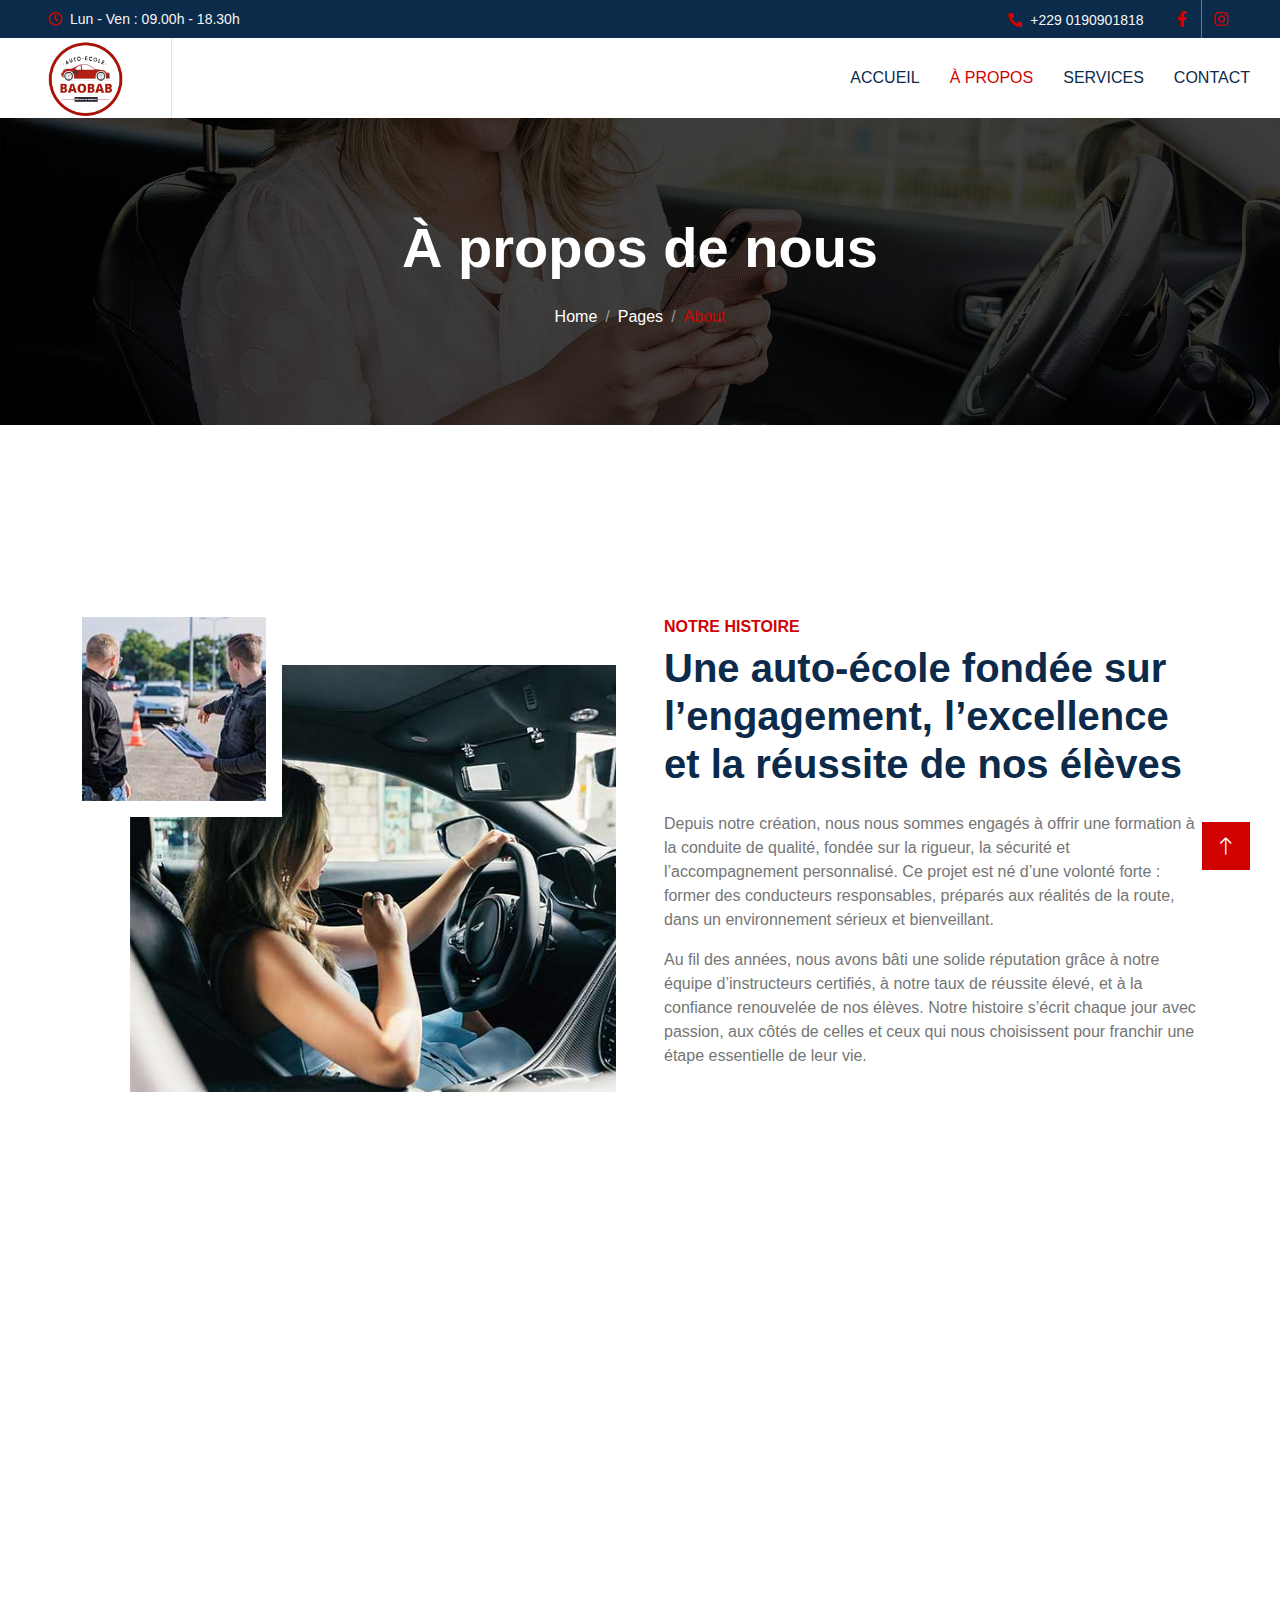
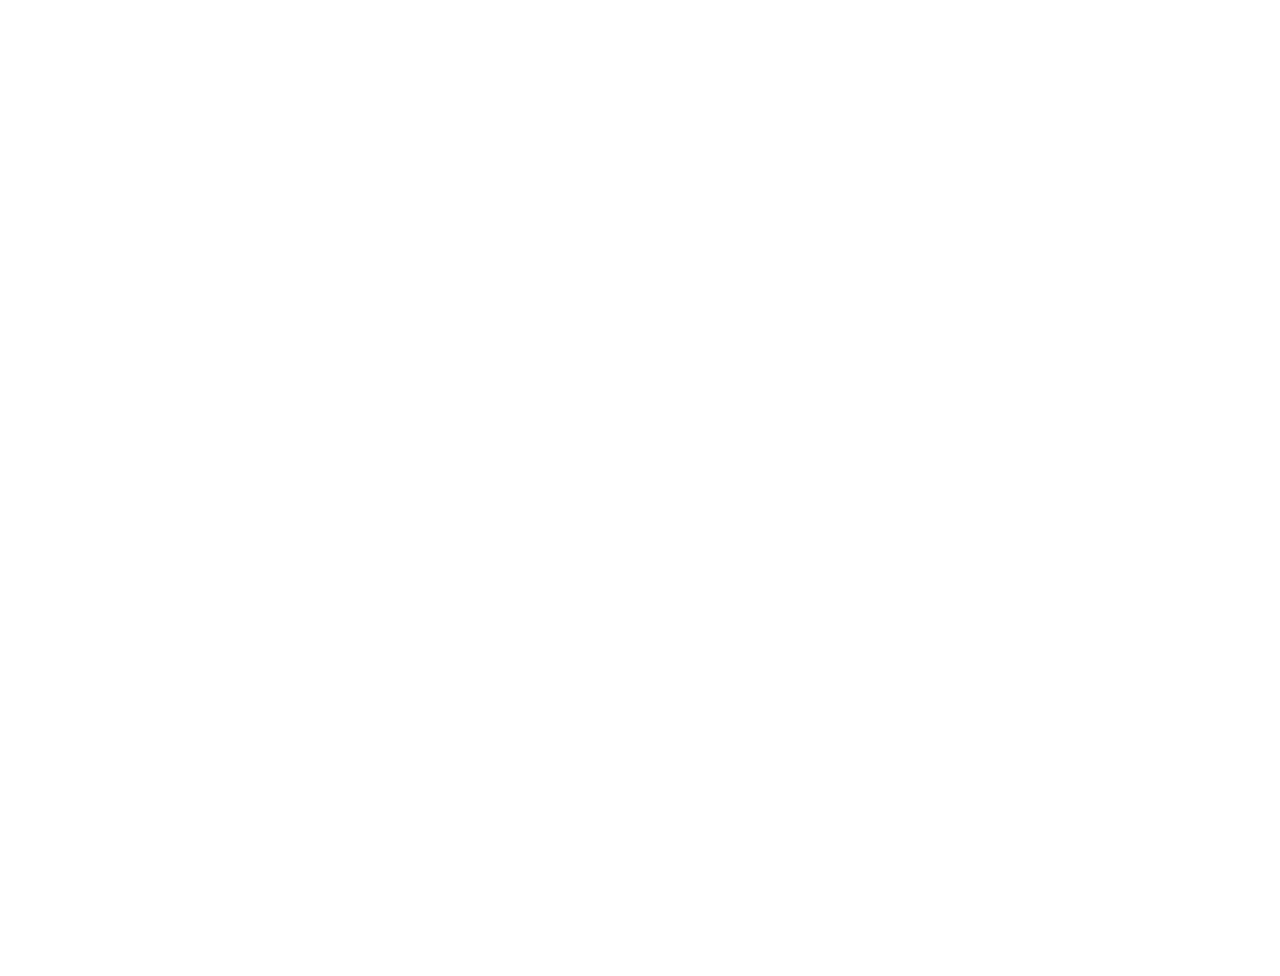
<file: about.html>
<!DOCTYPE html>
<html lang="en">

<head>
    <meta charset="utf-8">
    <title>Drivin - Driving School Website Template</title>
    <meta content="width=device-width, initial-scale=1.0" name="viewport">
    <meta content="" name="keywords">
    <meta content="" name="description">

    <!-- Favicon -->
    <link href="img/favicon.ico" rel="icon">

    <!-- Google Web Fonts -->
    <link rel="preconnect" href="https://fonts.googleapis.com">
    <link rel="preconnect" href="https://fonts.gstatic.com" crossorigin>
    <link href="https://fonts.googleapis.com/css2?family=Work+Sans:wght@400;500;600;700&display=swap" rel="stylesheet"> 

    <!-- Icon Font Stylesheet -->
    <link href="https://cdnjs.cloudflare.com/ajax/libs/font-awesome/5.10.0/css/all.min.css" rel="stylesheet">
    <link href="https://cdn.jsdelivr.net/npm/bootstrap-icons@1.4.1/font/bootstrap-icons.css" rel="stylesheet">

    <!-- Libraries Stylesheet -->
    <link href="lib/animate/animate.min.css" rel="stylesheet">
    <link href="lib/owlcarousel/assets/owl.carousel.min.css" rel="stylesheet">

    <!-- Customized Bootstrap Stylesheet -->
    <link href="css/bootstrap.min.css" rel="stylesheet">

    <!-- Template Stylesheet -->
    <link href="css/style.css" rel="stylesheet">
</head>

<body>
    <!-- Spinner Start -->
    <div id="spinner" class="show bg-white position-fixed translate-middle w-100 vh-100 top-50 start-50 d-flex align-items-center justify-content-center">
        <div class="spinner-grow text-primary" role="status"></div>
    </div>
    <!-- Spinner End -->


    <!-- Topbar Start -->
    <div class="container-fluid bg-dark text-light p-0">
        <div class="row gx-0 d-none d-lg-flex">
            <div class="col-lg-7 px-5 text-start">
                <!--<div class="h-100 d-inline-flex align-items-center me-4">
                    <small class="fa fa-map-marker-alt text-primary me-2"></small>
                    <small>123 Street, New York, USA</small>
                </div>-->
                <div class="h-100 d-inline-flex align-items-center">
                    <small class="far fa-clock text-primary me-2"></small>
                    <small>Lun - Ven : 09.00h - 18.30h</small>
                </div>
            </div>
            <div class="col-lg-5 px-5 text-end">
                <div class="h-100 d-inline-flex align-items-center me-4">
                    <small class="fa fa-phone-alt text-primary me-2"></small>
                    <small>+229 0190901818</small>
                </div>
                <div class="h-100 d-inline-flex align-items-center mx-n2">
                    <a class="btn btn-square btn-link rounded-0 border-0 border-end border-secondary" href=""><i class="fab fa-facebook-f"></i></a>
                    <a class="btn btn-square btn-link rounded-0" href=""><i class="fab fa-instagram"></i></a>
                </div>
            </div>
        </div>
    </div>
    <!-- Topbar End -->


    <!-- Navbar Start -->
    <nav class="navbar navbar-expand-lg bg-white navbar-light sticky-top p-0">
        <a href="index.html" class="navbar-brand d-flex align-items-center border-end px-4 px-lg-5">
            <img src="/img/logo-baobab.png" alt="Logo" style="width: 75px;">
        </a>
        <button type="button" class="navbar-toggler me-4" data-bs-toggle="collapse" data-bs-target="#navbarCollapse">
            <span class="navbar-toggler-icon"></span>
        </button>
        <div class="collapse navbar-collapse" id="navbarCollapse">
            <div class="navbar-nav ms-auto p-4 p-lg-0">
                <a href="index.html" class="nav-item nav-link">Accueil</a>
                <a href="about.html" class="nav-item nav-link active">À propos</a>
                <a href="courses.html" class="nav-item nav-link">Services</a>
                <!--<div class="nav-item dropdown">
                    <a href="#" class="nav-link dropdown-toggle" data-bs-toggle="dropdown">Pages</a>
                    <div class="dropdown-menu bg-light m-0">
                        <a href="feature.html" class="dropdown-item">Features</a>
                        <a href="appointment.html" class="dropdown-item">Appointment</a>
                        <a href="team.html" class="dropdown-item">Our Team</a>
                        <a href="testimonial.html" class="dropdown-item">Testimonial</a>
                        <a href="404.html" class="dropdown-item">404 Page</a>
                    </div>
                </div>-->
                <a href="contact.html" class="nav-item nav-link">Contact</a>
            </div>
            <!--<a href="" class="btn btn-primary py-4 px-lg-5 d-none d-lg-block">Commencer<i class="fa fa-arrow-right ms-3"></i></a>-->
        </div>
    </nav>
    <!-- Navbar End -->


    <!-- Page Header Start -->
    <div class="container-fluid page-header py-6 my-6 mt-0 wow fadeIn" data-wow-delay="0.1s">
        <div class="container text-center">
            <h1 class="display-4 text-white animated slideInDown mb-4">À propos de nous</h1>
            <nav aria-label="breadcrumb animated slideInDown">
                <ol class="breadcrumb justify-content-center mb-0">
                    <li class="breadcrumb-item"><a class="text-white" href="#">Home</a></li>
                    <li class="breadcrumb-item"><a class="text-white" href="#">Pages</a></li>
                    <li class="breadcrumb-item text-primary active" aria-current="page">About</li>
                </ol>
            </nav>
        </div>
    </div>
    <!-- Page Header End -->


    <!-- About Start -->
    <div class="container-xxl py-6">
        <div class="container">
            <div class="row g-5">
                <div class="col-lg-6 wow fadeInUp" data-wow-delay="0.1s">
                    <div class="position-relative overflow-hidden ps-5 pt-5 h-100" style="min-height: 400px;">
                        <img class="position-absolute w-100 h-100" src="img/about-1.jpg" alt="" style="object-fit: cover;">
                        <img class="position-absolute top-0 start-0 bg-white pe-3 pb-3" src="img/about-2.jpg" alt="" style="width: 200px; height: 200px;">
                    </div>
                </div>
                <div class="col-lg-6 wow fadeInUp" data-wow-delay="0.5s">
                    <div class="h-100">
                        <h6 class="text-primary text-uppercase mb-2">Notre histoire</h6>
                        <h1 class="display-6 mb-4">Une auto-école fondée sur l’engagement, l’excellence et la réussite de nos élèves</h1>
                        <p>Depuis notre création, nous nous sommes engagés à offrir une formation à la conduite de qualité, fondée sur la rigueur, la sécurité et l’accompagnement personnalisé. Ce projet est né d’une volonté forte : former des conducteurs responsables, préparés aux réalités de la route, dans un environnement sérieux et bienveillant.</p>
                        <p class="mb-4">Au fil des années, nous avons bâti une solide réputation grâce à notre équipe d’instructeurs certifiés, à notre taux de réussite élevé, et à la confiance renouvelée de nos élèves. Notre histoire s’écrit chaque jour avec passion, aux côtés de celles et ceux qui nous choisissent pour franchir une étape essentielle de leur vie.</p>
                        <!--<div class="row g-2 mb-4 pb-2">
                            <div class="col-sm-6">
                                <i class="fa fa-check text-primary me-2"></i>Fully Licensed
                            </div>
                            <div class="col-sm-6">
                                <i class="fa fa-check text-primary me-2"></i>Online Tracking
                            </div>
                            <div class="col-sm-6">
                                <i class="fa fa-check text-primary me-2"></i>Afordable Fee 
                            </div>
                            <div class="col-sm-6">
                                <i class="fa fa-check text-primary me-2"></i>Best Trainers
                            </div>
                        </div>
                        <div class="row g-4">
                            <div class="col-sm-6">
                                <a class="btn btn-primary py-3 px-5" href="">Read More</a>
                            </div>
                            <div class="col-sm-6">
                                <a class="d-inline-flex align-items-center btn btn-outline-primary border-2 p-2" href="tel:+0123456789">
                                    <span class="flex-shrink-0 btn-square bg-primary">
                                        <i class="fa fa-phone-alt text-white"></i>
                                    </span>
                                    <span class="px-3">+012 345 6789</span>
                                </a>
                            </div>
                        </div>-->
                    </div>
                </div>
            </div>
        </div>
    </div>
    <!-- About End -->


    <!-- Team Start -->
    <div class="container-xxl py-6">
        <div class="container">
            <div class="text-center mx-auto mb-5 wow fadeInUp" data-wow-delay="0.1s" style="max-width: 500px;">
                <h6 class="text-primary text-uppercase mb-2">Notre équipe</h6>
                <h1 class="display-6 mb-4">Les experts derrière votre réussite</h1>
            </div>
            <div class="row g-0 team-items">
                <div class="col-lg-3 col-md-6 wow fadeInUp" data-wow-delay="0.1s">
                    <div class="team-item position-relative">
                        <div class="position-relative">
                            <img class="img-fluid" src="img/m.antoine.jpeg" alt="">
                            <div class="team-social text-center">
                                <a class="btn btn-square btn-outline-primary border-2 m-1" href=""><i class="fab fa-facebook-f"></i></a>
                                <a class="btn btn-square btn-outline-primary border-2 m-1" href=""><i class="fab fa-twitter"></i></a>
                                <a class="btn btn-square btn-outline-primary border-2 m-1" href=""><i class="fab fa-instagram"></i></a>
                            </div>
                        </div>
                        <div class="bg-light text-center p-4">
                            <h5 class="mt-2">Antoine BABATOUNDE</h5>
                            <span>Fondateur</span>
                        </div>
                    </div>
                </div>
                <div class="col-lg-3 col-md-6 wow fadeInUp" data-wow-delay="0.3s">
                    <div class="team-item position-relative">
                        <div class="position-relative">
                            <img class="img-fluid" src="img/team-2.jpg" alt="">
                            <div class="team-social text-center">
                                <a class="btn btn-square btn-outline-primary border-2 m-1" href=""><i class="fab fa-facebook-f"></i></a>
                                <a class="btn btn-square btn-outline-primary border-2 m-1" href=""><i class="fab fa-twitter"></i></a>
                                <a class="btn btn-square btn-outline-primary border-2 m-1" href=""><i class="fab fa-instagram"></i></a>
                            </div>
                        </div>
                        <div class="bg-light text-center p-4">
                            <h5 class="mt-2">John Doe</h5>
                            <span>Moniteur</span>
                        </div>
                    </div>
                </div>
                <div class="col-lg-3 col-md-6 wow fadeInUp" data-wow-delay="0.5s">
                    <div class="team-item position-relative">
                        <div class="position-relative">
                            <img class="img-fluid" src="img/team-3.jpg" alt="">
                            <div class="team-social text-center">
                                <a class="btn btn-square btn-outline-primary border-2 m-1" href=""><i class="fab fa-facebook-f"></i></a>
                                <a class="btn btn-square btn-outline-primary border-2 m-1" href=""><i class="fab fa-twitter"></i></a>
                                <a class="btn btn-square btn-outline-primary border-2 m-1" href=""><i class="fab fa-instagram"></i></a>
                            </div>
                        </div>
                        <div class="bg-light text-center p-4">
                            <h5 class="mt-2">John Doe</h5>
                            <span>Moniteur</span>
                        </div>
                    </div>
                </div>
                <div class="col-lg-3 col-md-6 wow fadeInUp" data-wow-delay="0.7s">
                    <div class="team-item position-relative">
                        <div class="position-relative">
                            <img class="img-fluid" src="img/team-4.jpg" alt="">
                            <div class="team-social text-center">
                                <a class="btn btn-square btn-outline-primary border-2 m-1" href=""><i class="fab fa-facebook-f"></i></a>
                                <a class="btn btn-square btn-outline-primary border-2 m-1" href=""><i class="fab fa-twitter"></i></a>
                                <a class="btn btn-square btn-outline-primary border-2 m-1" href=""><i class="fab fa-instagram"></i></a>
                            </div>
                        </div>
                        <div class="bg-light text-center p-4">
                            <h5 class="mt-2">John Doe</h5>
                            <span>Moniteur</span>
                        </div>
                    </div>
                </div>
            </div>
        </div>
    </div>
    <!-- Team End -->


    <!-- Footer Start -->
    <div class="container-fluid bg-dark text-light footer my-6 mb-0 py-6 wow fadeIn" data-wow-delay="0.1s">
        <div class="container">
            <div class="row g-5">
                <div class="col-lg-6 col-md-6">
                    <h4 class="text-white mb-4">Nous contacter</h4>
                    <p class="mb-2"><i class="fa fa-map-marker-alt me-3"></i>Ouèdo, Abomey-Calvi, Bénin</p>
                    <p class="mb-2"><i class="fa fa-phone-alt me-3"></i>+229 0190901818</p>
                    <p class="mb-2"><i class="fa fa-envelope me-3"></i>contact@auto-ecole-baobab.com</p>
                </div>
                <!--<div class="col-lg-3 col-md-6">
                    <h4 class="text-light mb-4">Quick Links</h4>
                    <a class="btn btn-link" href="">About Us</a>
                    <a class="btn btn-link" href="">Contact Us</a>
                    <a class="btn btn-link" href="">Our Services</a>
                    <a class="btn btn-link" href="">Terms & Condition</a>
                    <a class="btn btn-link" href="">Support</a>
                </div>-->
                <div class="col-lg-6 col-md-6">
                    <h4 class="text-light mb-4">Navigation rapide</h4>
                    <a class="btn btn-link" href="">Accueil</a>
                    <a class="btn btn-link" href="">À propos</a>
                    <a class="btn btn-link" href="">Services</a>
                    <a class="btn btn-link" href="">Contact</a>
                    <!--<a class="btn btn-link" href="">Terms & Condition</a>
                    <a class="btn btn-link" href="">Support</a>-->
                </div>
                <!--<div class="col-lg-3 col-md-6">
                    <h4 class="text-light mb-4">Newsletter</h4>
                    <form action="">
                        <div class="input-group">
                            <input type="text" class="form-control p-3 border-0" placeholder="Your Email Address">
                            <button class="btn btn-primary">Sign Up</button>
                        </div>
                    </form>
                    <h6 class="text-white mt-4 mb-3">Follow Us</h6>
                    <div class="d-flex pt-2">
                        <a class="btn btn-square btn-outline-light me-1" href=""><i class="fab fa-twitter"></i></a>
                        <a class="btn btn-square btn-outline-light me-1" href=""><i class="fab fa-facebook-f"></i></a>
                        <a class="btn btn-square btn-outline-light me-1" href=""><i class="fab fa-youtube"></i></a>
                        <a class="btn btn-square btn-outline-light me-0" href=""><i class="fab fa-linkedin-in"></i></a>
                    </div>-->
            </div>
        </div>
    </div>
    </div>
    <!-- Footer End -->


    <!-- Copyright Start -->
    <div class="container-fluid copyright text-light py-4 wow fadeIn" data-wow-delay="0.1s">
        <div class="container">
            <div class="row">
                <div class="col-md-6 text-center text-md-start mb-3 mb-md-0">
                    &copy; <a href="#">Auto-école Baobab</a>, Tous droits réservés.
                </div>
                <div class="col-md-6 text-center text-md-end">
                    <!--/*** This template is free as long as you keep the footer author’s credit link/attribution link/backlink. If you'd like to use the template without the footer author’s credit link/attribution link/backlink, you can purchase the Credit Removal License from "https://htmlcodex.com/credit-removal". Thank you for your support. ***/-->
                    Développé par <a href="#">Charles LOKONON</a>
                    <!--<br>Distributed By: <a href="https://themewagon.com" target="_blank">ThemeWagon</a>-->
                </div>
            </div>
        </div>
    </div>
    <!-- Copyright End -->


    <!-- Back to Top -->
    <a href="#" class="btn btn-lg btn-primary btn-lg-square back-to-top"><i class="bi bi-arrow-up"></i></a>


    <!-- JavaScript Libraries -->
    <script src="https://code.jquery.com/jquery-3.4.1.min.js"></script>
    <script src="https://cdn.jsdelivr.net/npm/bootstrap@5.0.0/dist/js/bootstrap.bundle.min.js"></script>
    <script src="lib/wow/wow.min.js"></script>
    <script src="lib/easing/easing.min.js"></script>
    <script src="lib/waypoints/waypoints.min.js"></script>
    <script src="lib/owlcarousel/owl.carousel.min.js"></script>

    <!-- Template Javascript -->
    <script src="js/main.js"></script>
</body>

</html>
</file>
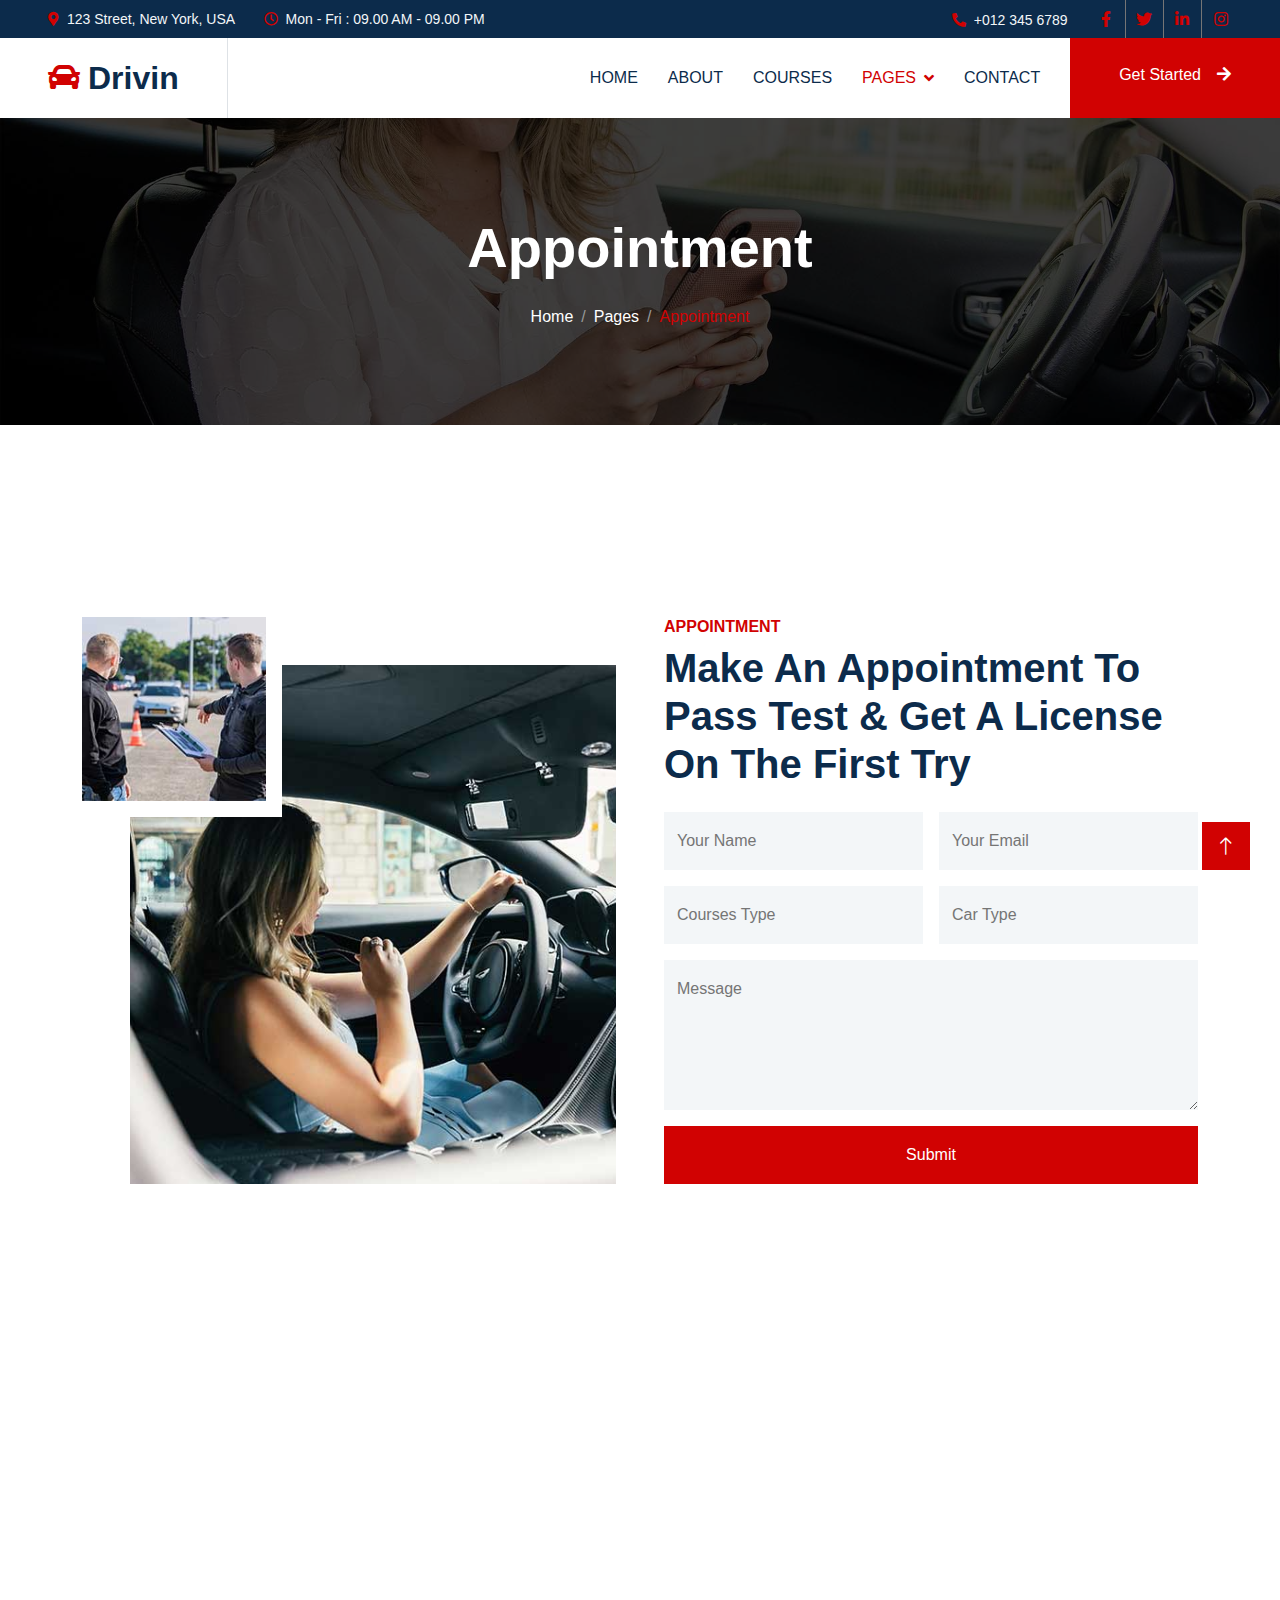
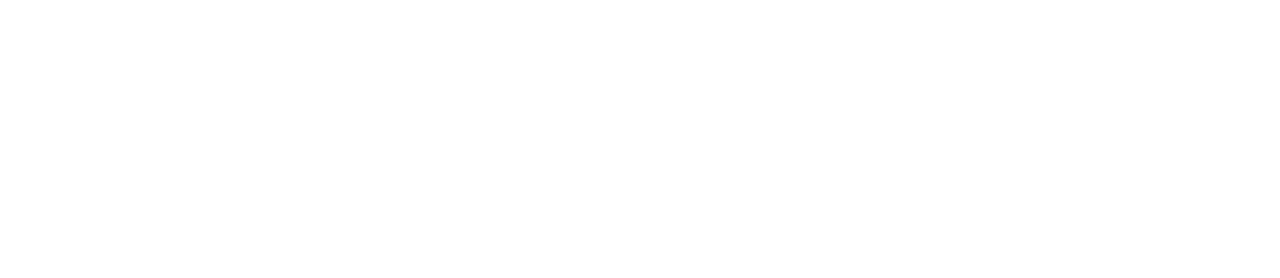
<file: appointment.html>
<!DOCTYPE html>
<html lang="en">

<head>
    <meta charset="utf-8">
    <title>Drivin - Driving School Website Template</title>
    <meta content="width=device-width, initial-scale=1.0" name="viewport">
    <meta content="" name="keywords">
    <meta content="" name="description">

    <!-- Favicon -->
    <link href="img/favicon.ico" rel="icon">

    <!-- Google Web Fonts -->
    <link rel="preconnect" href="https://fonts.googleapis.com">
    <link rel="preconnect" href="https://fonts.gstatic.com" crossorigin>
    <link href="https://fonts.googleapis.com/css2?family=Work+Sans:wght@400;500;600;700&display=swap" rel="stylesheet"> 

    <!-- Icon Font Stylesheet -->
    <link href="https://cdnjs.cloudflare.com/ajax/libs/font-awesome/5.10.0/css/all.min.css" rel="stylesheet">
    <link href="https://cdn.jsdelivr.net/npm/bootstrap-icons@1.4.1/font/bootstrap-icons.css" rel="stylesheet">

    <!-- Libraries Stylesheet -->
    <link href="lib/animate/animate.min.css" rel="stylesheet">
    <link href="lib/owlcarousel/assets/owl.carousel.min.css" rel="stylesheet">

    <!-- Customized Bootstrap Stylesheet -->
    <link href="css/bootstrap.min.css" rel="stylesheet">

    <!-- Template Stylesheet -->
    <link href="css/style.css" rel="stylesheet">
</head>

<body>
    <!-- Spinner Start -->
    <div id="spinner" class="show bg-white position-fixed translate-middle w-100 vh-100 top-50 start-50 d-flex align-items-center justify-content-center">
        <div class="spinner-grow text-primary" role="status"></div>
    </div>
    <!-- Spinner End -->


    <!-- Topbar Start -->
    <div class="container-fluid bg-dark text-light p-0">
        <div class="row gx-0 d-none d-lg-flex">
            <div class="col-lg-7 px-5 text-start">
                <div class="h-100 d-inline-flex align-items-center me-4">
                    <small class="fa fa-map-marker-alt text-primary me-2"></small>
                    <small>123 Street, New York, USA</small>
                </div>
                <div class="h-100 d-inline-flex align-items-center">
                    <small class="far fa-clock text-primary me-2"></small>
                    <small>Mon - Fri : 09.00 AM - 09.00 PM</small>
                </div>
            </div>
            <div class="col-lg-5 px-5 text-end">
                <div class="h-100 d-inline-flex align-items-center me-4">
                    <small class="fa fa-phone-alt text-primary me-2"></small>
                    <small>+012 345 6789</small>
                </div>
                <div class="h-100 d-inline-flex align-items-center mx-n2">
                    <a class="btn btn-square btn-link rounded-0 border-0 border-end border-secondary" href=""><i class="fab fa-facebook-f"></i></a>
                    <a class="btn btn-square btn-link rounded-0 border-0 border-end border-secondary" href=""><i class="fab fa-twitter"></i></a>
                    <a class="btn btn-square btn-link rounded-0 border-0 border-end border-secondary" href=""><i class="fab fa-linkedin-in"></i></a>
                    <a class="btn btn-square btn-link rounded-0" href=""><i class="fab fa-instagram"></i></a>
                </div>
            </div>
        </div>
    </div>
    <!-- Topbar End -->


    <!-- Navbar Start -->
    <nav class="navbar navbar-expand-lg bg-white navbar-light sticky-top p-0">
        <a href="index.html" class="navbar-brand d-flex align-items-center border-end px-4 px-lg-5">
            <h2 class="m-0"><i class="fa fa-car text-primary me-2"></i>Drivin</h2>
        </a>
        <button type="button" class="navbar-toggler me-4" data-bs-toggle="collapse" data-bs-target="#navbarCollapse">
            <span class="navbar-toggler-icon"></span>
        </button>
        <div class="collapse navbar-collapse" id="navbarCollapse">
            <div class="navbar-nav ms-auto p-4 p-lg-0">
                <a href="index.html" class="nav-item nav-link">Home</a>
                <a href="about.html" class="nav-item nav-link">About</a>
                <a href="courses.html" class="nav-item nav-link">Courses</a>
                <div class="nav-item dropdown">
                    <a href="#" class="nav-link dropdown-toggle active" data-bs-toggle="dropdown">Pages</a>
                    <div class="dropdown-menu bg-light m-0">
                        <a href="feature.html" class="dropdown-item">Features</a>
                        <a href="appointment.html" class="dropdown-item active">Appointment</a>
                        <a href="team.html" class="dropdown-item">Our Team</a>
                        <a href="testimonial.html" class="dropdown-item">Testimonial</a>
                        <a href="404.html" class="dropdown-item">404 Page</a>
                    </div>
                </div>
                <a href="contact.html" class="nav-item nav-link">Contact</a>
            </div>
            <a href="" class="btn btn-primary py-4 px-lg-5 d-none d-lg-block">Get Started<i class="fa fa-arrow-right ms-3"></i></a>
        </div>
    </nav>
    <!-- Navbar End -->


    <!-- Page Header Start -->
    <div class="container-fluid page-header py-6 my-6 mt-0 wow fadeIn" data-wow-delay="0.1s">
        <div class="container text-center">
            <h1 class="display-4 text-white animated slideInDown mb-4">Appointment</h1>
            <nav aria-label="breadcrumb animated slideInDown">
                <ol class="breadcrumb justify-content-center mb-0">
                    <li class="breadcrumb-item"><a class="text-white" href="#">Home</a></li>
                    <li class="breadcrumb-item"><a class="text-white" href="#">Pages</a></li>
                    <li class="breadcrumb-item text-primary active" aria-current="page">Appointment</li>
                </ol>
            </nav>
        </div>
    </div>
    <!-- Page Header End -->


    <!-- Appointment Start -->
    <div class="container-xxl py-6">
        <div class="container">
            <div class="row g-5">
                <div class="col-lg-6 wow fadeInUp" data-wow-delay="0.1s">
                    <div class="position-relative overflow-hidden ps-5 pt-5 h-100" style="min-height: 400px;">
                        <img class="position-absolute w-100 h-100" src="img/about-1.jpg" alt="" style="object-fit: cover;">
                        <img class="position-absolute top-0 start-0 bg-white pe-3 pb-3" src="img/about-2.jpg" alt="" style="width: 200px; height: 200px;">
                    </div>
                </div>
                <div class="col-lg-6 wow fadeInUp" data-wow-delay="0.5s">
                    <h6 class="text-primary text-uppercase mb-2">Appointment</h6>
                    <h1 class="display-6 mb-4">Make An Appointment To Pass Test & Get A License On The First Try</h1>
                    <form>
                        <div class="row g-3">
                            <div class="col-sm-6">
                                <div class="form-floating">
                                    <input type="text" class="form-control border-0 bg-light" id="gname" placeholder="Gurdian Name">
                                    <label for="gname">Your Name</label>
                                </div>
                            </div>
                            <div class="col-sm-6">
                                <div class="form-floating">
                                    <input type="email" class="form-control border-0 bg-light" id="gmail" placeholder="Gurdian Email">
                                    <label for="gmail">Your Email</label>
                                </div>
                            </div>
                            <div class="col-sm-6">
                                <div class="form-floating">
                                    <input type="text" class="form-control border-0 bg-light" id="cname" placeholder="Child Name">
                                    <label for="cname">Courses Type</label>
                                </div>
                            </div>
                            <div class="col-sm-6">
                                <div class="form-floating">
                                    <input type="text" class="form-control border-0 bg-light" id="cage" placeholder="Child Age">
                                    <label for="cage">Car Type</label>
                                </div>
                            </div>
                            <div class="col-12">
                                <div class="form-floating">
                                    <textarea class="form-control border-0 bg-light" placeholder="Leave a message here" id="message" style="height: 150px"></textarea>
                                    <label for="message">Message</label>
                                </div>
                            </div>
                            <div class="col-12">
                                <button class="btn btn-primary w-100 py-3" type="submit">Submit</button>
                            </div>
                        </div>
                    </form>
                </div>
            </div>
        </div>
    </div>
    <!-- Appointment End -->


    <!-- Footer Start -->
    <div class="container-fluid bg-dark text-light footer my-6 mb-0 py-6 wow fadeIn" data-wow-delay="0.1s">
        <div class="container">
            <div class="row g-5">
                <div class="col-lg-3 col-md-6">
                    <h4 class="text-white mb-4">Get In Touch</h4>
                    <h2 class="text-primary mb-4"><i class="fa fa-car text-white me-2"></i>Drivin</h2>
                    <p class="mb-2"><i class="fa fa-map-marker-alt me-3"></i>123 Street, New York, USA</p>
                    <p class="mb-2"><i class="fa fa-phone-alt me-3"></i>+012 345 67890</p>
                    <p class="mb-2"><i class="fa fa-envelope me-3"></i>info@example.com</p>
                </div>
                <div class="col-lg-3 col-md-6">
                    <h4 class="text-light mb-4">Quick Links</h4>
                    <a class="btn btn-link" href="">About Us</a>
                    <a class="btn btn-link" href="">Contact Us</a>
                    <a class="btn btn-link" href="">Our Services</a>
                    <a class="btn btn-link" href="">Terms & Condition</a>
                    <a class="btn btn-link" href="">Support</a>
                </div>
                <div class="col-lg-3 col-md-6">
                    <h4 class="text-light mb-4">Popular Links</h4>
                    <a class="btn btn-link" href="">About Us</a>
                    <a class="btn btn-link" href="">Contact Us</a>
                    <a class="btn btn-link" href="">Our Services</a>
                    <a class="btn btn-link" href="">Terms & Condition</a>
                    <a class="btn btn-link" href="">Support</a>
                </div>
                <div class="col-lg-3 col-md-6">
                    <h4 class="text-light mb-4">Newsletter</h4>
                    <form action="">
                        <div class="input-group">
                            <input type="text" class="form-control p-3 border-0" placeholder="Your Email Address">
                            <button class="btn btn-primary">Sign Up</button>
                        </div>
                    </form>
                    <h6 class="text-white mt-4 mb-3">Follow Us</h6>
                    <div class="d-flex pt-2">
                        <a class="btn btn-square btn-outline-light me-1" href=""><i class="fab fa-twitter"></i></a>
                        <a class="btn btn-square btn-outline-light me-1" href=""><i class="fab fa-facebook-f"></i></a>
                        <a class="btn btn-square btn-outline-light me-1" href=""><i class="fab fa-youtube"></i></a>
                        <a class="btn btn-square btn-outline-light me-0" href=""><i class="fab fa-linkedin-in"></i></a>
                    </div>
                </div>
            </div>
        </div>
    </div>
    <!-- Footer End -->


    <!-- Copyright Start -->
    <div class="container-fluid copyright text-light py-4 wow fadeIn" data-wow-delay="0.1s">
        <div class="container">
            <div class="row">
                <div class="col-md-6 text-center text-md-start mb-3 mb-md-0">
                    &copy; <a href="#">Your Site Name</a>, All Right Reserved.
                </div>
                <div class="col-md-6 text-center text-md-end">
                    <!--/*** This template is free as long as you keep the footer author’s credit link/attribution link/backlink. If you'd like to use the template without the footer author’s credit link/attribution link/backlink, you can purchase the Credit Removal License from "https://htmlcodex.com/credit-removal". Thank you for your support. ***/-->
                    Designed By <a href="https://htmlcodex.com">HTML Codex</a>
                    <br>Distributed By: <a href="https://themewagon.com" target="_blank">ThemeWagon</a>
                </div>
            </div>
        </div>
    </div>
    <!-- Copyright End -->


    <!-- Back to Top -->
    <a href="#" class="btn btn-lg btn-primary btn-lg-square back-to-top"><i class="bi bi-arrow-up"></i></a>


    <!-- JavaScript Libraries -->
    <script src="https://code.jquery.com/jquery-3.4.1.min.js"></script>
    <script src="https://cdn.jsdelivr.net/npm/bootstrap@5.0.0/dist/js/bootstrap.bundle.min.js"></script>
    <script src="lib/wow/wow.min.js"></script>
    <script src="lib/easing/easing.min.js"></script>
    <script src="lib/waypoints/waypoints.min.js"></script>
    <script src="lib/owlcarousel/owl.carousel.min.js"></script>

    <!-- Template Javascript -->
    <script src="js/main.js"></script>
</body>

</html>
</file>
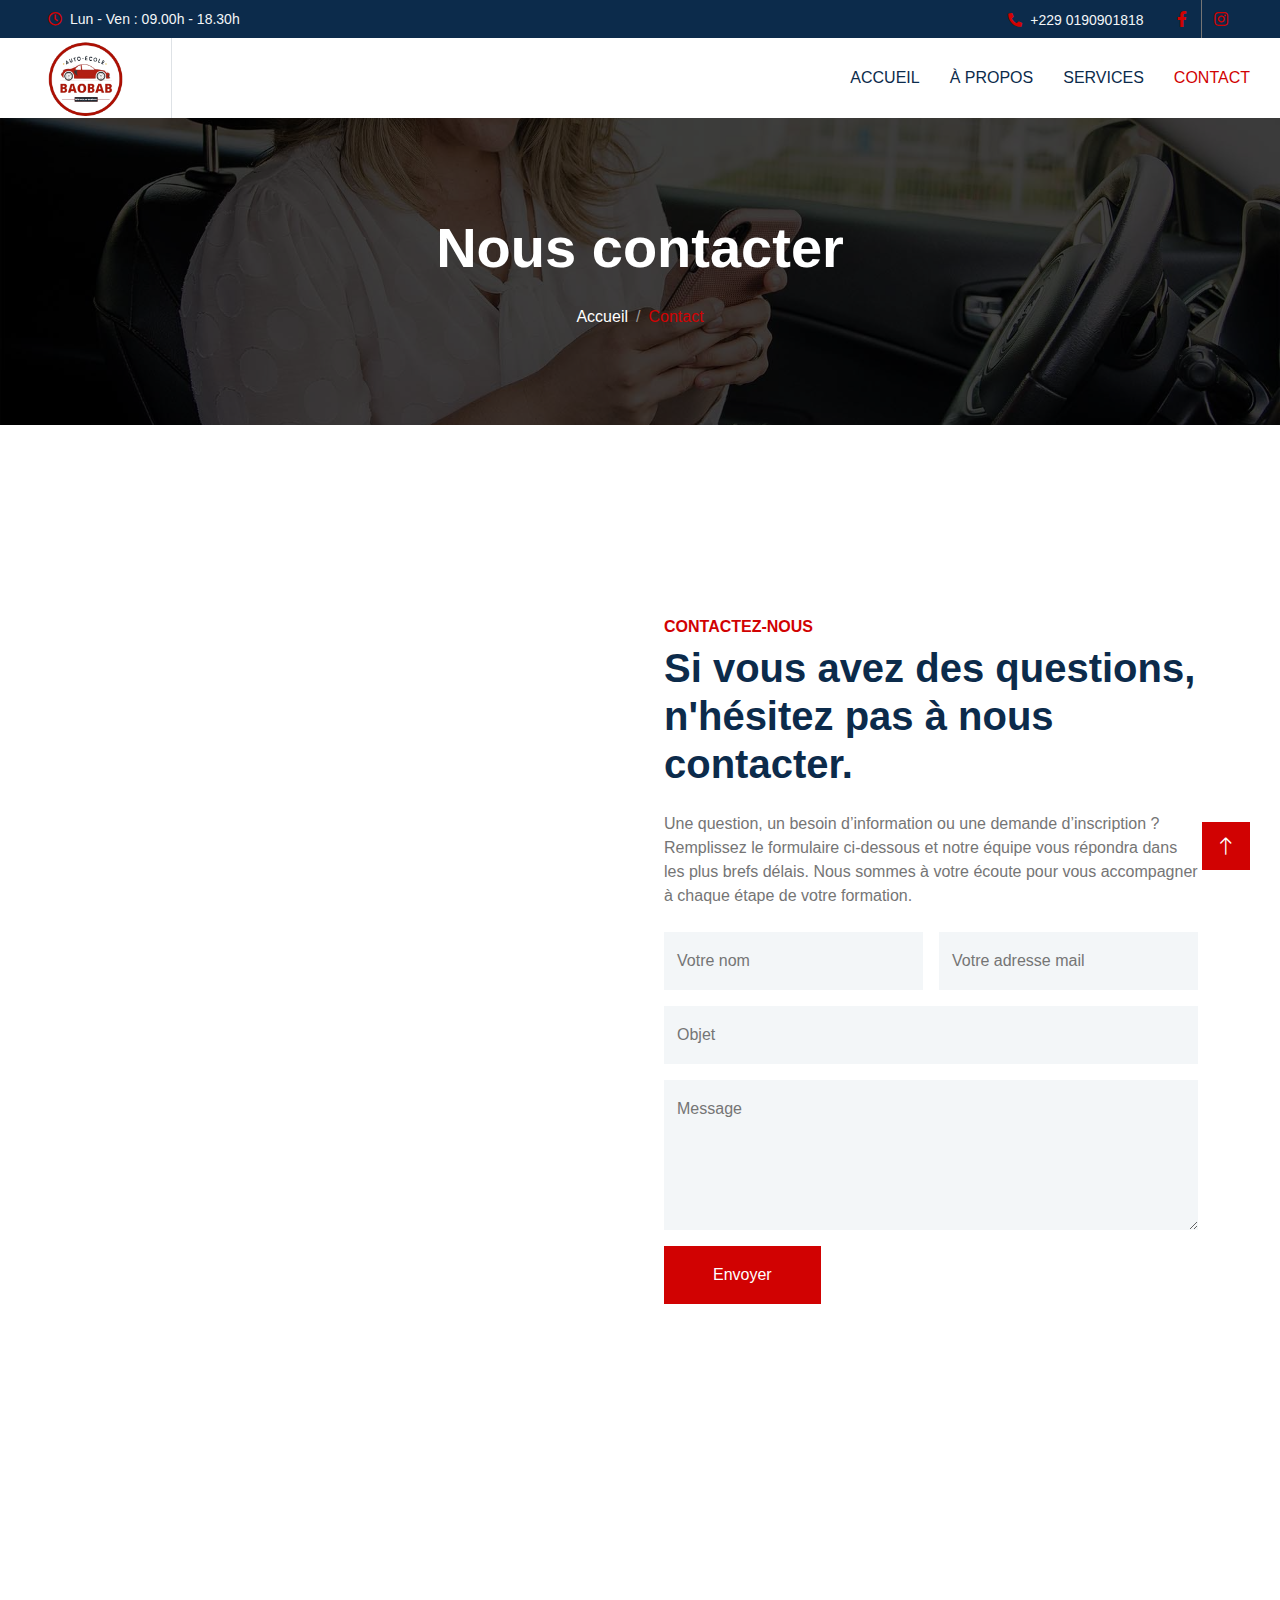
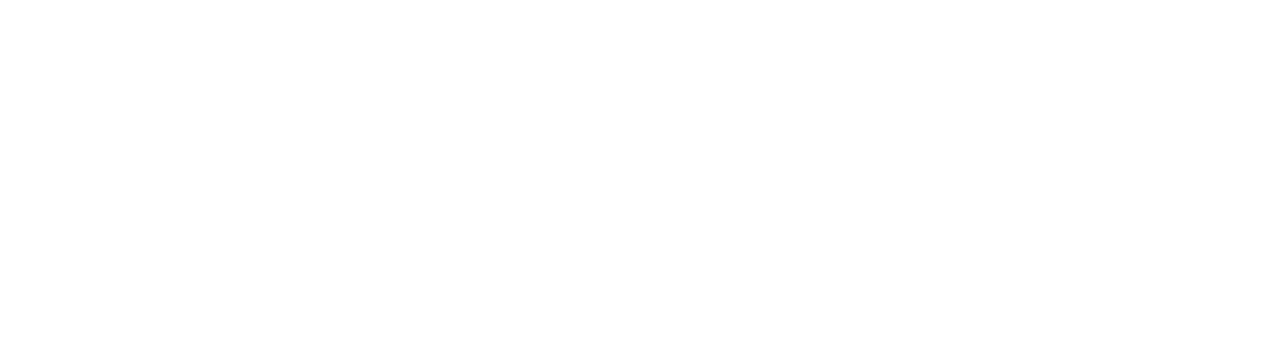
<file: contact.html>
<!DOCTYPE html>
<html lang="en">

<head>
    <meta charset="utf-8">
    <title>Drivin - Driving School Website Template</title>
    <meta content="width=device-width, initial-scale=1.0" name="viewport">
    <meta content="" name="keywords">
    <meta content="" name="description">

    <!-- Favicon -->
    <link href="img/favicon.ico" rel="icon">

    <!-- Google Web Fonts -->
    <link rel="preconnect" href="https://fonts.googleapis.com">
    <link rel="preconnect" href="https://fonts.gstatic.com" crossorigin>
    <link href="https://fonts.googleapis.com/css2?family=Work+Sans:wght@400;500;600;700&display=swap" rel="stylesheet"> 

    <!-- Icon Font Stylesheet -->
    <link href="https://cdnjs.cloudflare.com/ajax/libs/font-awesome/5.10.0/css/all.min.css" rel="stylesheet">
    <link href="https://cdn.jsdelivr.net/npm/bootstrap-icons@1.4.1/font/bootstrap-icons.css" rel="stylesheet">

    <!-- Libraries Stylesheet -->
    <link href="lib/animate/animate.min.css" rel="stylesheet">
    <link href="lib/owlcarousel/assets/owl.carousel.min.css" rel="stylesheet">

    <!-- Customized Bootstrap Stylesheet -->
    <link href="css/bootstrap.min.css" rel="stylesheet">

    <!-- Template Stylesheet -->
    <link href="css/style.css" rel="stylesheet">
</head>

<body>
    <!-- Spinner Start -->
    <div id="spinner" class="show bg-white position-fixed translate-middle w-100 vh-100 top-50 start-50 d-flex align-items-center justify-content-center">
        <div class="spinner-grow text-primary" role="status"></div>
    </div>
    <!-- Spinner End -->


    <!-- Topbar Start -->
    <div class="container-fluid bg-dark text-light p-0">
        <div class="row gx-0 d-none d-lg-flex">
            <div class="col-lg-7 px-5 text-start">
                <!--<div class="h-100 d-inline-flex align-items-center me-4">
                    <small class="fa fa-map-marker-alt text-primary me-2"></small>
                    <small>123 Street, New York, USA</small>
                </div>-->
                <div class="h-100 d-inline-flex align-items-center">
                    <small class="far fa-clock text-primary me-2"></small>
                    <small>Lun - Ven : 09.00h - 18.30h</small>
                </div>
            </div>
            <div class="col-lg-5 px-5 text-end">
                <div class="h-100 d-inline-flex align-items-center me-4">
                    <small class="fa fa-phone-alt text-primary me-2"></small>
                    <small>+229 0190901818</small>
                </div>
                <div class="h-100 d-inline-flex align-items-center mx-n2">
                    <a class="btn btn-square btn-link rounded-0 border-0 border-end border-secondary" href=""><i class="fab fa-facebook-f"></i></a>
                    <a class="btn btn-square btn-link rounded-0" href=""><i class="fab fa-instagram"></i></a>
                </div>
            </div>
        </div>
    </div>
    <!-- Topbar End -->


    <!-- Navbar Start -->
    <nav class="navbar navbar-expand-lg bg-white navbar-light sticky-top p-0">
        <a href="index.html" class="navbar-brand d-flex align-items-center border-end px-4 px-lg-5">
            <img src="/img/logo-baobab.png" alt="Logo" style="width: 75px;">
        </a>
        <button type="button" class="navbar-toggler me-4" data-bs-toggle="collapse" data-bs-target="#navbarCollapse">
            <span class="navbar-toggler-icon"></span>
        </button>
        <div class="collapse navbar-collapse" id="navbarCollapse">
            <div class="navbar-nav ms-auto p-4 p-lg-0">
                <a href="index.html" class="nav-item nav-link">Accueil</a>
                <a href="about.html" class="nav-item nav-link">À propos</a>
                <a href="courses.html" class="nav-item nav-link">Services</a>
                <!--<div class="nav-item dropdown">
                    <a href="#" class="nav-link dropdown-toggle" data-bs-toggle="dropdown">Pages</a>
                    <div class="dropdown-menu bg-light m-0">
                        <a href="feature.html" class="dropdown-item">Features</a>
                        <a href="appointment.html" class="dropdown-item">Appointment</a>
                        <a href="team.html" class="dropdown-item">Our Team</a>
                        <a href="testimonial.html" class="dropdown-item">Testimonial</a>
                        <a href="404.html" class="dropdown-item">404 Page</a>
                    </div>
                </div>-->
                <a href="contact.html" class="nav-item nav-link active">Contact</a>
            </div>
            <!--<a href="" class="btn btn-primary py-4 px-lg-5 d-none d-lg-block">Commencer<i class="fa fa-arrow-right ms-3"></i></a>-->
        </div>
    </nav>
    <!-- Navbar End -->


    <!-- Page Header Start -->
    <div class="container-fluid page-header py-6 my-6 mt-0 wow fadeIn" data-wow-delay="0.1s">
        <div class="container text-center">
            <h1 class="display-4 text-white animated slideInDown mb-4">Nous contacter</h1>
            <nav aria-label="breadcrumb animated slideInDown">
                <ol class="breadcrumb justify-content-center mb-0">
                    <li class="breadcrumb-item"><a class="text-white" href="#">Accueil</a></li>
                    <!--<li class="breadcrumb-item"><a class="text-white" href="#">Pages</a></li>-->
                    <li class="breadcrumb-item text-primary active" aria-current="page">Contact</li>
                </ol>
            </nav>
        </div>
    </div>
    <!-- Page Header End -->


    <!-- Contact Start -->
    <div class="container-xxl py-6">
        <div class="container">
            <div class="row g-5">
                <div class="col-lg-6 wow fadeInUp" data-wow-delay="0.1s" style="min-height: 450px;">
                    <div class="position-relative h-100">
                        <iframe class="position-relative w-100 h-100"
                        src="https://www.google.com/maps/embed?pb=!1m18!1m12!1m3!1d3001156.4288297426!2d-78.01371936852176!3d42.72876761954724!2m3!1f0!2f0!3f0!3m2!1i1024!2i768!4f13.1!3m3!1m2!1s0x4ccc4bf0f123a5a9%3A0xddcfc6c1de189567!2sNew%20York%2C%20USA!5e0!3m2!1sen!2sbd!4v1603794290143!5m2!1sen!2sbd"
                        frameborder="0" style="min-height: 450px; border:0;" allowfullscreen="" aria-hidden="false"
                        tabindex="0"></iframe>
                    </div>
                </div>
                <div class="col-lg-6 wow fadeInUp" data-wow-delay="0.5s">
                    <h6 class="text-primary text-uppercase mb-2">Contactez-nous</h6>
                    <h1 class="display-6 mb-4">Si vous avez des questions, n'hésitez pas à nous contacter.</h1>
                    <p class="mb-4">Une question, un besoin d’information ou une demande d’inscription ? Remplissez le formulaire ci-dessous et notre équipe vous répondra dans les plus brefs délais. Nous sommes à votre écoute pour vous accompagner à chaque étape de votre formation.</p>
                    <form>
                        <div class="row g-3">
                            <div class="col-md-6">
                                <div class="form-floating">
                                    <input type="text" class="form-control border-0 bg-light" id="name" placeholder="Your Name">
                                    <label for="name">Votre nom</label>
                                </div>
                            </div>
                            <div class="col-md-6">
                                <div class="form-floating">
                                    <input type="email" class="form-control border-0 bg-light" id="email" placeholder="Your Email">
                                    <label for="email">Votre adresse mail</label>
                                </div>
                            </div>
                            <div class="col-12">
                                <div class="form-floating">
                                    <input type="text" class="form-control border-0 bg-light" id="subject" placeholder="Subject">
                                    <label for="subject">Objet</label>
                                </div>
                            </div>
                            <div class="col-12">
                                <div class="form-floating">
                                    <textarea class="form-control border-0 bg-light" placeholder="Leave a message here" id="message" style="height: 150px"></textarea>
                                    <label for="message">Message</label>
                                </div>
                            </div>
                            <div class="col-12">
                                <button class="btn btn-primary py-3 px-5" type="submit">Envoyer</button>
                            </div>
                        </div>
                    </form>
                </div>
            </div>
        </div>
    </div>
    <!-- Contact End -->


    <!-- Footer Start -->
    <div class="container-fluid bg-dark text-light footer my-6 mb-0 py-6 wow fadeIn" data-wow-delay="0.1s">
        <div class="container">
            <div class="row g-5">
                <div class="col-lg-6 col-md-6">
                    <h4 class="text-white mb-4">Nous contacter</h4>
                    <p class="mb-2"><i class="fa fa-map-marker-alt me-3"></i>Ouèdo, Abomey-Calvi, Bénin</p>
                    <p class="mb-2"><i class="fa fa-phone-alt me-3"></i>+229 0190901818</p>
                    <p class="mb-2"><i class="fa fa-envelope me-3"></i>contact@auto-ecole-baobab.com</p>
                </div>
                <!--<div class="col-lg-3 col-md-6">
                    <h4 class="text-light mb-4">Quick Links</h4>
                    <a class="btn btn-link" href="">About Us</a>
                    <a class="btn btn-link" href="">Contact Us</a>
                    <a class="btn btn-link" href="">Our Services</a>
                    <a class="btn btn-link" href="">Terms & Condition</a>
                    <a class="btn btn-link" href="">Support</a>
                </div>-->
                <div class="col-lg-6 col-md-6">
                    <h4 class="text-light mb-4">Navigation rapide</h4>
                    <a class="btn btn-link" href="">Accueil</a>
                    <a class="btn btn-link" href="">À propos</a>
                    <a class="btn btn-link" href="">Services</a>
                    <a class="btn btn-link" href="">Contact</a>
                    <!--<a class="btn btn-link" href="">Terms & Condition</a>
                    <a class="btn btn-link" href="">Support</a>-->
                </div>
                <!--<div class="col-lg-3 col-md-6">
                    <h4 class="text-light mb-4">Newsletter</h4>
                    <form action="">
                        <div class="input-group">
                            <input type="text" class="form-control p-3 border-0" placeholder="Your Email Address">
                            <button class="btn btn-primary">Sign Up</button>
                        </div>
                    </form>
                    <h6 class="text-white mt-4 mb-3">Follow Us</h6>
                    <div class="d-flex pt-2">
                        <a class="btn btn-square btn-outline-light me-1" href=""><i class="fab fa-twitter"></i></a>
                        <a class="btn btn-square btn-outline-light me-1" href=""><i class="fab fa-facebook-f"></i></a>
                        <a class="btn btn-square btn-outline-light me-1" href=""><i class="fab fa-youtube"></i></a>
                        <a class="btn btn-square btn-outline-light me-0" href=""><i class="fab fa-linkedin-in"></i></a>
                    </div>-->
                </div>
            </div>
        </div>
    </div>
    <!-- Footer End -->


    <!-- Copyright Start -->
    <div class="container-fluid copyright text-light py-4 wow fadeIn" data-wow-delay="0.1s">
        <div class="container">
            <div class="row">
                <div class="col-md-6 text-center text-md-start mb-3 mb-md-0">
                    &copy; <a href="#">Auto-école Baobab</a>, Tous droits réservés.
                </div>
                <div class="col-md-6 text-center text-md-end">
                    <!--/*** This template is free as long as you keep the footer author’s credit link/attribution link/backlink. If you'd like to use the template without the footer author’s credit link/attribution link/backlink, you can purchase the Credit Removal License from "https://htmlcodex.com/credit-removal". Thank you for your support. ***/-->
                    Développé par <a href="#">Charles LOKONON</a>
                    <!--<br>Distributed By: <a href="https://themewagon.com" target="_blank">ThemeWagon</a>-->
                </div>
            </div>
        </div>
    </div>
    <!-- Copyright End -->


    <!-- Back to Top -->
    <a href="#" class="btn btn-lg btn-primary btn-lg-square back-to-top"><i class="bi bi-arrow-up"></i></a>


    <!-- JavaScript Libraries -->
    <script src="https://code.jquery.com/jquery-3.4.1.min.js"></script>
    <script src="https://cdn.jsdelivr.net/npm/bootstrap@5.0.0/dist/js/bootstrap.bundle.min.js"></script>
    <script src="lib/wow/wow.min.js"></script>
    <script src="lib/easing/easing.min.js"></script>
    <script src="lib/waypoints/waypoints.min.js"></script>
    <script src="lib/owlcarousel/owl.carousel.min.js"></script>

    <!-- Template Javascript -->
    <script src="js/main.js"></script>
</body>

</html>
</file>
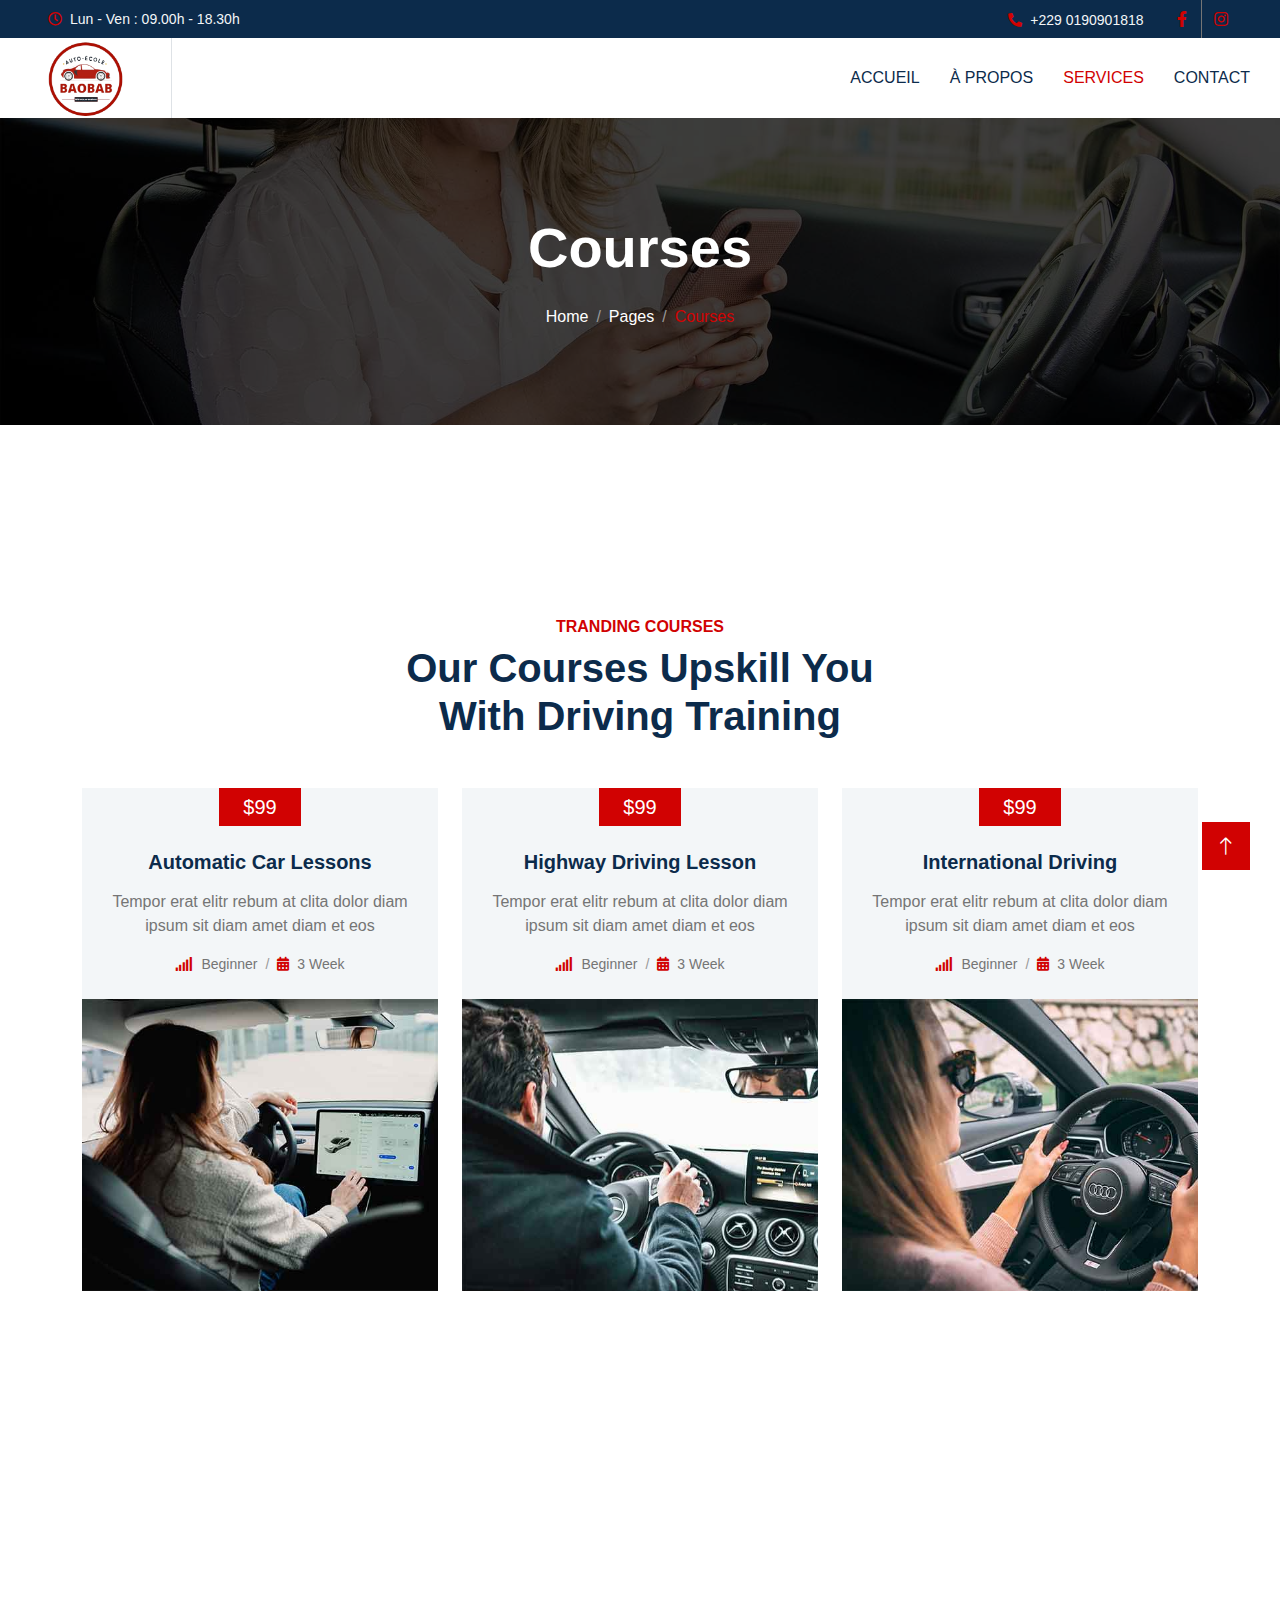
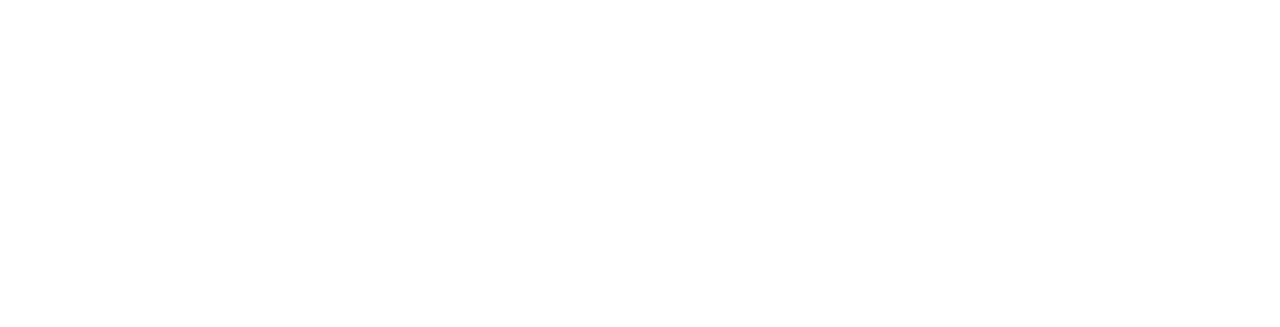
<file: courses.html>
<!DOCTYPE html>
<html lang="en">

<head>
    <meta charset="utf-8">
    <title>Drivin - Driving School Website Template</title>
    <meta content="width=device-width, initial-scale=1.0" name="viewport">
    <meta content="" name="keywords">
    <meta content="" name="description">

    <!-- Favicon -->
    <link href="img/favicon.ico" rel="icon">

    <!-- Google Web Fonts -->
    <link rel="preconnect" href="https://fonts.googleapis.com">
    <link rel="preconnect" href="https://fonts.gstatic.com" crossorigin>
    <link href="https://fonts.googleapis.com/css2?family=Work+Sans:wght@400;500;600;700&display=swap" rel="stylesheet"> 

    <!-- Icon Font Stylesheet -->
    <link href="https://cdnjs.cloudflare.com/ajax/libs/font-awesome/5.10.0/css/all.min.css" rel="stylesheet">
    <link href="https://cdn.jsdelivr.net/npm/bootstrap-icons@1.4.1/font/bootstrap-icons.css" rel="stylesheet">

    <!-- Libraries Stylesheet -->
    <link href="lib/animate/animate.min.css" rel="stylesheet">
    <link href="lib/owlcarousel/assets/owl.carousel.min.css" rel="stylesheet">

    <!-- Customized Bootstrap Stylesheet -->
    <link href="css/bootstrap.min.css" rel="stylesheet">

    <!-- Template Stylesheet -->
    <link href="css/style.css" rel="stylesheet">
</head>

<body>
    <!-- Spinner Start -->
    <div id="spinner" class="show bg-white position-fixed translate-middle w-100 vh-100 top-50 start-50 d-flex align-items-center justify-content-center">
        <div class="spinner-grow text-primary" role="status"></div>
    </div>
    <!-- Spinner End -->


    <!-- Topbar Start -->
    <div class="container-fluid bg-dark text-light p-0">
        <div class="row gx-0 d-none d-lg-flex">
            <div class="col-lg-7 px-5 text-start">
                <!--<div class="h-100 d-inline-flex align-items-center me-4">
                    <small class="fa fa-map-marker-alt text-primary me-2"></small>
                    <small>123 Street, New York, USA</small>
                </div>-->
                <div class="h-100 d-inline-flex align-items-center">
                    <small class="far fa-clock text-primary me-2"></small>
                    <small>Lun - Ven : 09.00h - 18.30h</small>
                </div>
            </div>
            <div class="col-lg-5 px-5 text-end">
                <div class="h-100 d-inline-flex align-items-center me-4">
                    <small class="fa fa-phone-alt text-primary me-2"></small>
                    <small>+229 0190901818</small>
                </div>
                <div class="h-100 d-inline-flex align-items-center mx-n2">
                    <a class="btn btn-square btn-link rounded-0 border-0 border-end border-secondary" href=""><i class="fab fa-facebook-f"></i></a>
                    <a class="btn btn-square btn-link rounded-0" href=""><i class="fab fa-instagram"></i></a>
                </div>
            </div>
        </div>
    </div>
    <!-- Topbar End -->


    <!-- Navbar Start -->
    <nav class="navbar navbar-expand-lg bg-white navbar-light sticky-top p-0">
        <a href="index.html" class="navbar-brand d-flex align-items-center border-end px-4 px-lg-5">
            <img src="/img/logo-baobab.png" alt="Logo" style="width: 75px;">
        </a>
        <button type="button" class="navbar-toggler me-4" data-bs-toggle="collapse" data-bs-target="#navbarCollapse">
            <span class="navbar-toggler-icon"></span>
        </button>
        <div class="collapse navbar-collapse" id="navbarCollapse">
            <div class="navbar-nav ms-auto p-4 p-lg-0">
                <a href="index.html" class="nav-item nav-link">Accueil</a>
                <a href="about.html" class="nav-item nav-link">À propos</a>
                <a href="courses.html" class="nav-item nav-link active">Services</a>
                <!--<div class="nav-item dropdown">
                    <a href="#" class="nav-link dropdown-toggle" data-bs-toggle="dropdown">Pages</a>
                    <div class="dropdown-menu bg-light m-0">
                        <a href="feature.html" class="dropdown-item">Features</a>
                        <a href="appointment.html" class="dropdown-item">Appointment</a>
                        <a href="team.html" class="dropdown-item">Our Team</a>
                        <a href="testimonial.html" class="dropdown-item">Testimonial</a>
                        <a href="404.html" class="dropdown-item">404 Page</a>
                    </div>
                </div>-->
                <a href="contact.html" class="nav-item nav-link">Contact</a>
            </div>
            <!--<a href="" class="btn btn-primary py-4 px-lg-5 d-none d-lg-block">Commencer<i class="fa fa-arrow-right ms-3"></i></a>-->
        </div>
    </nav>
    <!-- Navbar End -->


    <!-- Page Header Start -->
    <div class="container-fluid page-header py-6 my-6 mt-0 wow fadeIn" data-wow-delay="0.1s">
        <div class="container text-center">
            <h1 class="display-4 text-white animated slideInDown mb-4">Courses</h1>
            <nav aria-label="breadcrumb animated slideInDown">
                <ol class="breadcrumb justify-content-center mb-0">
                    <li class="breadcrumb-item"><a class="text-white" href="#">Home</a></li>
                    <li class="breadcrumb-item"><a class="text-white" href="#">Pages</a></li>
                    <li class="breadcrumb-item text-primary active" aria-current="page">Courses</li>
                </ol>
            </nav>
        </div>
    </div>
    <!-- Page Header End -->


    <!-- Courses Start -->
    <div class="container-xxl py-6">
        <div class="container">
            <div class="text-center mx-auto mb-5 wow fadeInUp" data-wow-delay="0.1s" style="max-width: 500px;">
                <h6 class="text-primary text-uppercase mb-2">Tranding Courses</h6>
                <h1 class="display-6 mb-4">Our Courses Upskill You With Driving Training</h1>
            </div>
            <div class="row g-4 justify-content-center">
                <div class="col-lg-4 col-md-6 wow fadeInUp" data-wow-delay="0.1s">
                    <div class="courses-item d-flex flex-column bg-light overflow-hidden h-100">
                        <div class="text-center p-4 pt-0">
                            <div class="d-inline-block bg-primary text-white fs-5 py-1 px-4 mb-4">$99</div>
                            <h5 class="mb-3">Automatic Car Lessons</h5>
                            <p>Tempor erat elitr rebum at clita dolor diam ipsum sit diam amet diam et eos</p>
                            <ol class="breadcrumb justify-content-center mb-0">
                                <li class="breadcrumb-item small"><i class="fa fa-signal text-primary me-2"></i>Beginner</li>
                                <li class="breadcrumb-item small"><i class="fa fa-calendar-alt text-primary me-2"></i>3 Week</li>
                            </ol>
                        </div>
                        <div class="position-relative mt-auto">
                            <img class="img-fluid" src="img/courses-1.jpg" alt="">
                            <div class="courses-overlay">
                                <a class="btn btn-outline-primary border-2" href="">Read More</a>
                            </div>
                        </div>
                    </div>
                </div>
                <div class="col-lg-4 col-md-6 wow fadeInUp" data-wow-delay="0.3s">
                    <div class="courses-item d-flex flex-column bg-light overflow-hidden h-100">
                        <div class="text-center p-4 pt-0">
                            <div class="d-inline-block bg-primary text-white fs-5 py-1 px-4 mb-4">$99</div>
                            <h5 class="mb-3">Highway Driving Lesson</h5>
                            <p>Tempor erat elitr rebum at clita dolor diam ipsum sit diam amet diam et eos</p>
                            <ol class="breadcrumb justify-content-center mb-0">
                                <li class="breadcrumb-item small"><i class="fa fa-signal text-primary me-2"></i>Beginner</li>
                                <li class="breadcrumb-item small"><i class="fa fa-calendar-alt text-primary me-2"></i>3 Week</li>
                            </ol>
                        </div>
                        <div class="position-relative mt-auto">
                            <img class="img-fluid" src="img/courses-2.jpg" alt="">
                            <div class="courses-overlay">
                                <a class="btn btn-outline-primary border-2" href="">Read More</a>
                            </div>
                        </div>
                    </div>
                </div>
                <div class="col-lg-4 col-md-6 wow fadeInUp" data-wow-delay="0.5s">
                    <div class="courses-item d-flex flex-column bg-light overflow-hidden h-100">
                        <div class="text-center p-4 pt-0">
                            <div class="d-inline-block bg-primary text-white fs-5 py-1 px-4 mb-4">$99</div>
                            <h5 class="mb-3">International Driving</h5>
                            <p>Tempor erat elitr rebum at clita dolor diam ipsum sit diam amet diam et eos</p>
                            <ol class="breadcrumb justify-content-center mb-0">
                                <li class="breadcrumb-item small"><i class="fa fa-signal text-primary me-2"></i>Beginner</li>
                                <li class="breadcrumb-item small"><i class="fa fa-calendar-alt text-primary me-2"></i>3 Week</li>
                            </ol>
                        </div>
                        <div class="position-relative mt-auto">
                            <img class="img-fluid" src="img/courses-3.jpg" alt="">
                            <div class="courses-overlay">
                                <a class="btn btn-outline-primary border-2" href="">Read More</a>
                            </div>
                        </div>
                    </div>
                </div>
            </div>
        </div>
    </div>
    <!-- Courses End -->


    <!-- Footer Start -->
    <div class="container-fluid bg-dark text-light footer my-6 mb-0 py-6 wow fadeIn" data-wow-delay="0.1s">
        <div class="container">
            <div class="row g-5">
                <div class="col-lg-6 col-md-6">
                    <h4 class="text-white mb-4">Nous contacter</h4>
                    <p class="mb-2"><i class="fa fa-map-marker-alt me-3"></i>Ouèdo, Abomey-Calvi, Bénin</p>
                    <p class="mb-2"><i class="fa fa-phone-alt me-3"></i>+229 0190901818</p>
                    <p class="mb-2"><i class="fa fa-envelope me-3"></i>contact@auto-ecole-baobab.com</p>
                </div>
                <!--<div class="col-lg-3 col-md-6">
                    <h4 class="text-light mb-4">Quick Links</h4>
                    <a class="btn btn-link" href="">About Us</a>
                    <a class="btn btn-link" href="">Contact Us</a>
                    <a class="btn btn-link" href="">Our Services</a>
                    <a class="btn btn-link" href="">Terms & Condition</a>
                    <a class="btn btn-link" href="">Support</a>
                </div>-->
                <div class="col-lg-6 col-md-6">
                    <h4 class="text-light mb-4">Navigation rapide</h4>
                    <a class="btn btn-link" href="">Accueil</a>
                    <a class="btn btn-link" href="">À propos</a>
                    <a class="btn btn-link" href="">Services</a>
                    <a class="btn btn-link" href="">Contact</a>
                    <!--<a class="btn btn-link" href="">Terms & Condition</a>
                    <a class="btn btn-link" href="">Support</a>-->
                </div>
                <!--<div class="col-lg-3 col-md-6">
                    <h4 class="text-light mb-4">Newsletter</h4>
                    <form action="">
                        <div class="input-group">
                            <input type="text" class="form-control p-3 border-0" placeholder="Your Email Address">
                            <button class="btn btn-primary">Sign Up</button>
                        </div>
                    </form>
                    <h6 class="text-white mt-4 mb-3">Follow Us</h6>
                    <div class="d-flex pt-2">
                        <a class="btn btn-square btn-outline-light me-1" href=""><i class="fab fa-twitter"></i></a>
                        <a class="btn btn-square btn-outline-light me-1" href=""><i class="fab fa-facebook-f"></i></a>
                        <a class="btn btn-square btn-outline-light me-1" href=""><i class="fab fa-youtube"></i></a>
                        <a class="btn btn-square btn-outline-light me-0" href=""><i class="fab fa-linkedin-in"></i></a>
                    </div>-->
            </div>
        </div>
    </div>
    </div>
    <!-- Footer End -->


    <!-- Copyright Start -->
    <div class="container-fluid copyright text-light py-4 wow fadeIn" data-wow-delay="0.1s">
        <div class="container">
            <div class="row">
                <div class="col-md-6 text-center text-md-start mb-3 mb-md-0">
                    &copy; <a href="#">Auto-école Baobab</a>, Tous droits réservés.
                </div>
                <div class="col-md-6 text-center text-md-end">
                    <!--/*** This template is free as long as you keep the footer author’s credit link/attribution link/backlink. If you'd like to use the template without the footer author’s credit link/attribution link/backlink, you can purchase the Credit Removal License from "https://htmlcodex.com/credit-removal". Thank you for your support. ***/-->
                    Développé par <a href="#">Charles LOKONON</a>
                    <!--<br>Distributed By: <a href="https://themewagon.com" target="_blank">ThemeWagon</a>-->
                </div>
            </div>
        </div>
    </div>
    <!-- Copyright End -->


    <!-- Back to Top -->
    <a href="#" class="btn btn-lg btn-primary btn-lg-square back-to-top"><i class="bi bi-arrow-up"></i></a>


    <!-- JavaScript Libraries -->
    <script src="https://code.jquery.com/jquery-3.4.1.min.js"></script>
    <script src="https://cdn.jsdelivr.net/npm/bootstrap@5.0.0/dist/js/bootstrap.bundle.min.js"></script>
    <script src="lib/wow/wow.min.js"></script>
    <script src="lib/easing/easing.min.js"></script>
    <script src="lib/waypoints/waypoints.min.js"></script>
    <script src="lib/owlcarousel/owl.carousel.min.js"></script>

    <!-- Template Javascript -->
    <script src="js/main.js"></script>
</body>

</html>
</file>
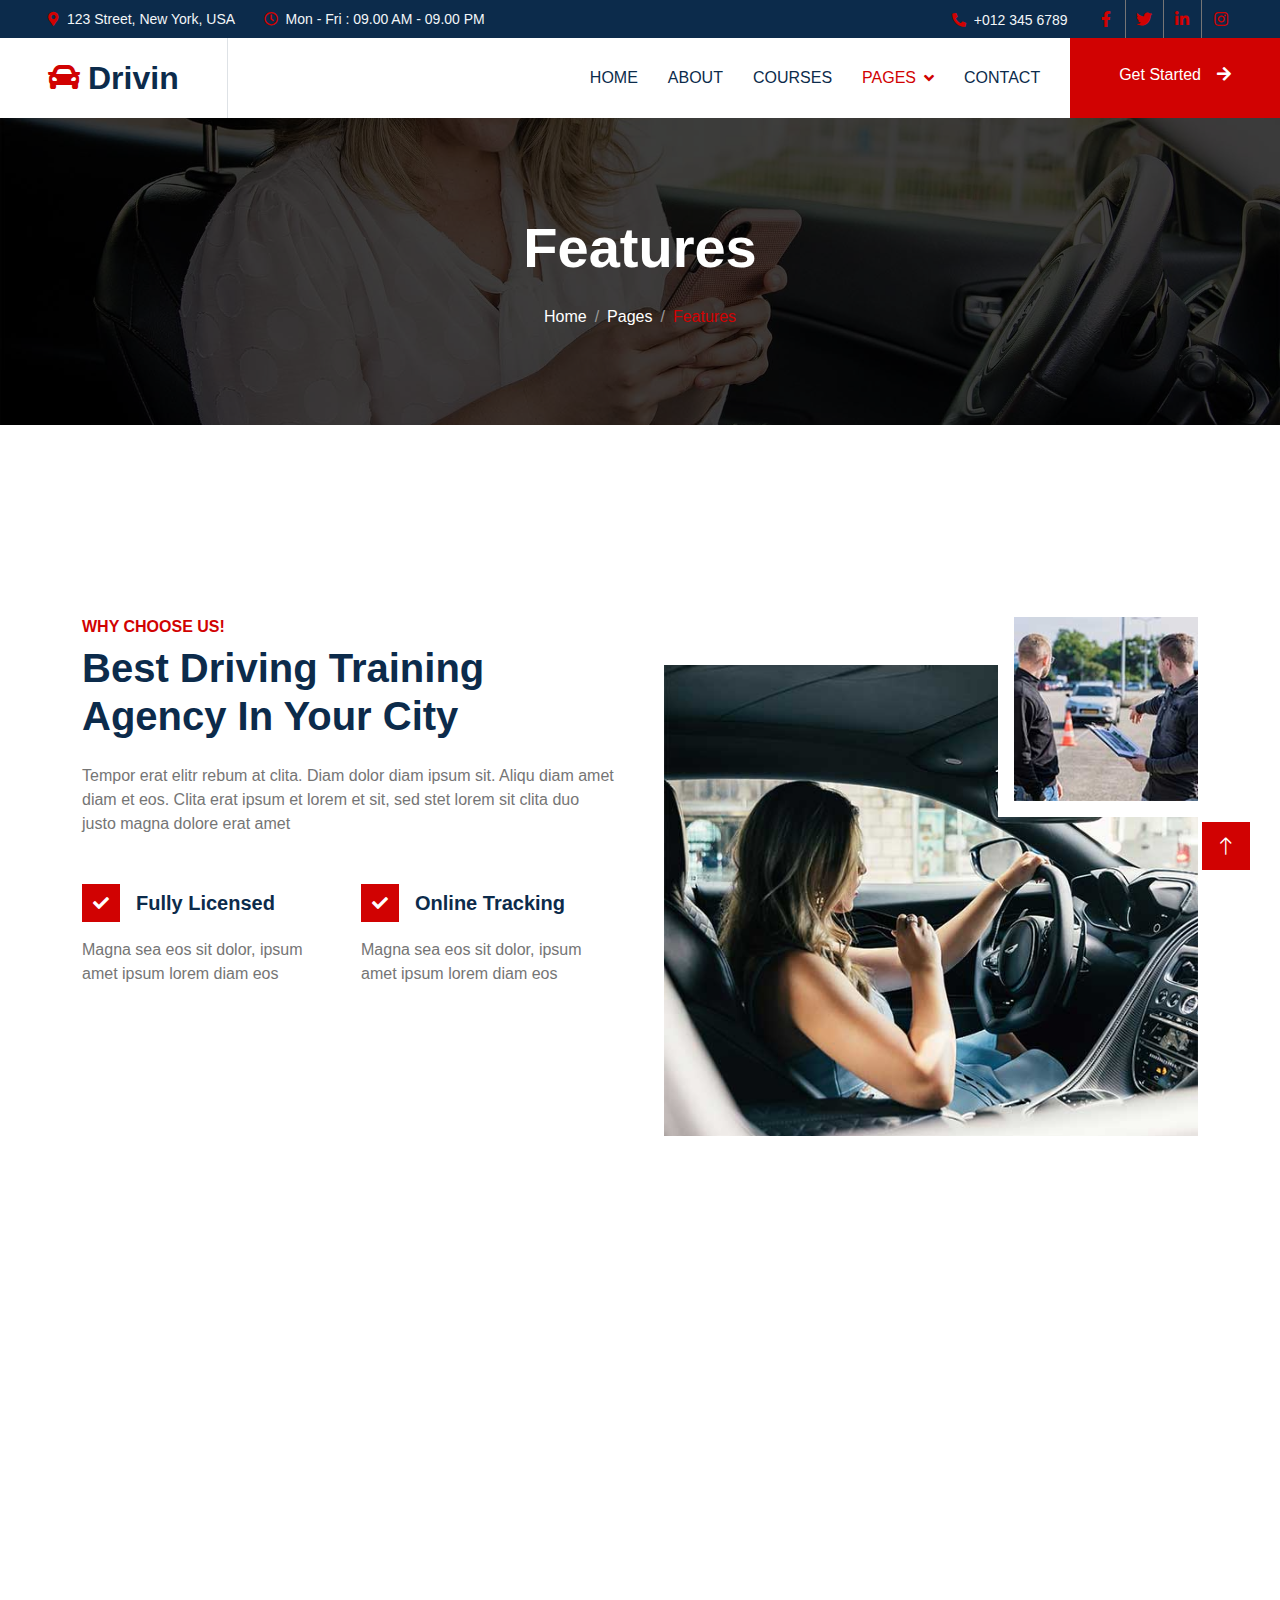
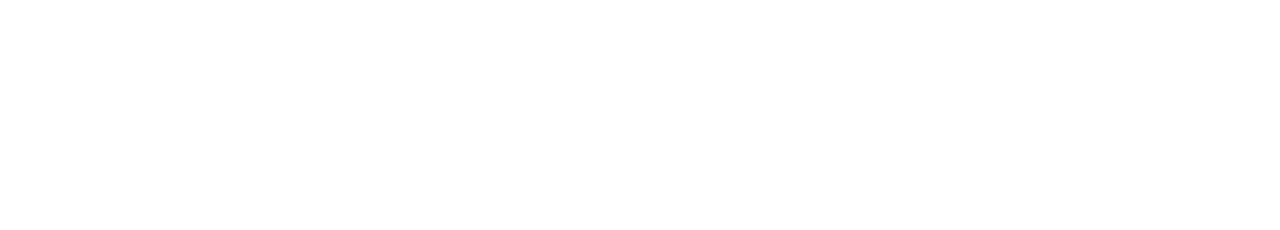
<file: feature.html>
<!DOCTYPE html>
<html lang="en">

<head>
    <meta charset="utf-8">
    <title>Drivin - Driving School Website Template</title>
    <meta content="width=device-width, initial-scale=1.0" name="viewport">
    <meta content="" name="keywords">
    <meta content="" name="description">

    <!-- Favicon -->
    <link href="img/favicon.ico" rel="icon">

    <!-- Google Web Fonts -->
    <link rel="preconnect" href="https://fonts.googleapis.com">
    <link rel="preconnect" href="https://fonts.gstatic.com" crossorigin>
    <link href="https://fonts.googleapis.com/css2?family=Work+Sans:wght@400;500;600;700&display=swap" rel="stylesheet"> 

    <!-- Icon Font Stylesheet -->
    <link href="https://cdnjs.cloudflare.com/ajax/libs/font-awesome/5.10.0/css/all.min.css" rel="stylesheet">
    <link href="https://cdn.jsdelivr.net/npm/bootstrap-icons@1.4.1/font/bootstrap-icons.css" rel="stylesheet">

    <!-- Libraries Stylesheet -->
    <link href="lib/animate/animate.min.css" rel="stylesheet">
    <link href="lib/owlcarousel/assets/owl.carousel.min.css" rel="stylesheet">

    <!-- Customized Bootstrap Stylesheet -->
    <link href="css/bootstrap.min.css" rel="stylesheet">

    <!-- Template Stylesheet -->
    <link href="css/style.css" rel="stylesheet">
</head>

<body>
    <!-- Spinner Start -->
    <div id="spinner" class="show bg-white position-fixed translate-middle w-100 vh-100 top-50 start-50 d-flex align-items-center justify-content-center">
        <div class="spinner-grow text-primary" role="status"></div>
    </div>
    <!-- Spinner End -->


    <!-- Topbar Start -->
    <div class="container-fluid bg-dark text-light p-0">
        <div class="row gx-0 d-none d-lg-flex">
            <div class="col-lg-7 px-5 text-start">
                <div class="h-100 d-inline-flex align-items-center me-4">
                    <small class="fa fa-map-marker-alt text-primary me-2"></small>
                    <small>123 Street, New York, USA</small>
                </div>
                <div class="h-100 d-inline-flex align-items-center">
                    <small class="far fa-clock text-primary me-2"></small>
                    <small>Mon - Fri : 09.00 AM - 09.00 PM</small>
                </div>
            </div>
            <div class="col-lg-5 px-5 text-end">
                <div class="h-100 d-inline-flex align-items-center me-4">
                    <small class="fa fa-phone-alt text-primary me-2"></small>
                    <small>+012 345 6789</small>
                </div>
                <div class="h-100 d-inline-flex align-items-center mx-n2">
                    <a class="btn btn-square btn-link rounded-0 border-0 border-end border-secondary" href=""><i class="fab fa-facebook-f"></i></a>
                    <a class="btn btn-square btn-link rounded-0 border-0 border-end border-secondary" href=""><i class="fab fa-twitter"></i></a>
                    <a class="btn btn-square btn-link rounded-0 border-0 border-end border-secondary" href=""><i class="fab fa-linkedin-in"></i></a>
                    <a class="btn btn-square btn-link rounded-0" href=""><i class="fab fa-instagram"></i></a>
                </div>
            </div>
        </div>
    </div>
    <!-- Topbar End -->


    <!-- Navbar Start -->
    <nav class="navbar navbar-expand-lg bg-white navbar-light sticky-top p-0">
        <a href="index.html" class="navbar-brand d-flex align-items-center border-end px-4 px-lg-5">
            <h2 class="m-0"><i class="fa fa-car text-primary me-2"></i>Drivin</h2>
        </a>
        <button type="button" class="navbar-toggler me-4" data-bs-toggle="collapse" data-bs-target="#navbarCollapse">
            <span class="navbar-toggler-icon"></span>
        </button>
        <div class="collapse navbar-collapse" id="navbarCollapse">
            <div class="navbar-nav ms-auto p-4 p-lg-0">
                <a href="index.html" class="nav-item nav-link">Home</a>
                <a href="about.html" class="nav-item nav-link">About</a>
                <a href="courses.html" class="nav-item nav-link">Courses</a>
                <div class="nav-item dropdown">
                    <a href="#" class="nav-link dropdown-toggle active" data-bs-toggle="dropdown">Pages</a>
                    <div class="dropdown-menu bg-light m-0">
                        <a href="feature.html" class="dropdown-item active">Features</a>
                        <a href="appointment.html" class="dropdown-item">Appointment</a>
                        <a href="team.html" class="dropdown-item">Our Team</a>
                        <a href="testimonial.html" class="dropdown-item">Testimonial</a>
                        <a href="404.html" class="dropdown-item">404 Page</a>
                    </div>
                </div>
                <a href="contact.html" class="nav-item nav-link">Contact</a>
            </div>
            <a href="" class="btn btn-primary py-4 px-lg-5 d-none d-lg-block">Get Started<i class="fa fa-arrow-right ms-3"></i></a>
        </div>
    </nav>
    <!-- Navbar End -->


    <!-- Page Header Start -->
    <div class="container-fluid page-header py-6 my-6 mt-0 wow fadeIn" data-wow-delay="0.1s">
        <div class="container text-center">
            <h1 class="display-4 text-white animated slideInDown mb-4">Features</h1>
            <nav aria-label="breadcrumb animated slideInDown">
                <ol class="breadcrumb justify-content-center mb-0">
                    <li class="breadcrumb-item"><a class="text-white" href="#">Home</a></li>
                    <li class="breadcrumb-item"><a class="text-white" href="#">Pages</a></li>
                    <li class="breadcrumb-item text-primary active" aria-current="page">Features</li>
                </ol>
            </nav>
        </div>
    </div>
    <!-- Page Header End -->


    <!-- Features Start -->
    <div class="container-xxl py-6">
        <div class="container">
            <div class="row g-5">
                <div class="col-lg-6 wow fadeInUp" data-wow-delay="0.1s">
                    <h6 class="text-primary text-uppercase mb-2">Why Choose Us!</h6>
                    <h1 class="display-6 mb-4">Best Driving Training Agency In Your City</h1>
                    <p class="mb-5">Tempor erat elitr rebum at clita. Diam dolor diam ipsum sit. Aliqu diam amet diam et eos. Clita erat ipsum et lorem et sit, sed stet lorem sit clita duo justo magna dolore erat amet</p>
                    <div class="row gy-5 gx-4">
                        <div class="col-sm-6 wow fadeIn" data-wow-delay="0.1s">
                            <div class="d-flex align-items-center mb-3">
                                <div class="flex-shrink-0 btn-square bg-primary me-3">
                                    <i class="fa fa-check text-white"></i>
                                </div>
                                <h5 class="mb-0">Fully Licensed</h5>
                            </div>
                            <span>Magna sea eos sit dolor, ipsum amet ipsum lorem diam eos</span>
                        </div>
                        <div class="col-sm-6 wow fadeIn" data-wow-delay="0.2s">
                            <div class="d-flex align-items-center mb-3">
                                <div class="flex-shrink-0 btn-square bg-primary me-3">
                                    <i class="fa fa-check text-white"></i>
                                </div>
                                <h5 class="mb-0">Online Tracking</h5>
                            </div>
                            <span>Magna sea eos sit dolor, ipsum amet ipsum lorem diam eos</span>
                        </div>
                        <div class="col-sm-6 wow fadeIn" data-wow-delay="0.3s">
                            <div class="d-flex align-items-center mb-3">
                                <div class="flex-shrink-0 btn-square bg-primary me-3">
                                    <i class="fa fa-check text-white"></i>
                                </div>
                                <h5 class="mb-0">Afordable Fee</h5>
                            </div>
                            <span>Magna sea eos sit dolor, ipsum amet ipsum lorem diam eos</span>
                        </div>
                        <div class="col-sm-6 wow fadeIn" data-wow-delay="0.4s">
                            <div class="d-flex align-items-center mb-3">
                                <div class="flex-shrink-0 btn-square bg-primary me-3">
                                    <i class="fa fa-check text-white"></i>
                                </div>
                                <h5 class="mb-0">Best Trainers</h5>
                            </div>
                            <span>Magna sea eos sit dolor, ipsum amet ipsum lorem diam eos</span>
                        </div>
                    </div>
                </div>
                <div class="col-lg-6 wow fadeInUp" data-wow-delay="0.5s">
                    <div class="position-relative overflow-hidden pe-5 pt-5 h-100" style="min-height: 400px;">
                        <img class="position-absolute w-100 h-100" src="img/about-1.jpg" alt="" style="object-fit: cover;">
                        <img class="position-absolute top-0 end-0 bg-white ps-3 pb-3" src="img/about-2.jpg" alt="" style="width: 200px; height: 200px">
                    </div>
                </div>
            </div>
        </div>
    </div>
    <!-- Features End -->


    <!-- Footer Start -->
    <div class="container-fluid bg-dark text-light footer my-6 mb-0 py-6 wow fadeIn" data-wow-delay="0.1s">
        <div class="container">
            <div class="row g-5">
                <div class="col-lg-3 col-md-6">
                    <h4 class="text-white mb-4">Get In Touch</h4>
                    <h2 class="text-primary mb-4"><i class="fa fa-car text-white me-2"></i>Drivin</h2>
                    <p class="mb-2"><i class="fa fa-map-marker-alt me-3"></i>123 Street, New York, USA</p>
                    <p class="mb-2"><i class="fa fa-phone-alt me-3"></i>+012 345 67890</p>
                    <p class="mb-2"><i class="fa fa-envelope me-3"></i>info@example.com</p>
                </div>
                <div class="col-lg-3 col-md-6">
                    <h4 class="text-light mb-4">Quick Links</h4>
                    <a class="btn btn-link" href="">About Us</a>
                    <a class="btn btn-link" href="">Contact Us</a>
                    <a class="btn btn-link" href="">Our Services</a>
                    <a class="btn btn-link" href="">Terms & Condition</a>
                    <a class="btn btn-link" href="">Support</a>
                </div>
                <div class="col-lg-3 col-md-6">
                    <h4 class="text-light mb-4">Popular Links</h4>
                    <a class="btn btn-link" href="">About Us</a>
                    <a class="btn btn-link" href="">Contact Us</a>
                    <a class="btn btn-link" href="">Our Services</a>
                    <a class="btn btn-link" href="">Terms & Condition</a>
                    <a class="btn btn-link" href="">Support</a>
                </div>
                <div class="col-lg-3 col-md-6">
                    <h4 class="text-light mb-4">Newsletter</h4>
                    <form action="">
                        <div class="input-group">
                            <input type="text" class="form-control p-3 border-0" placeholder="Your Email Address">
                            <button class="btn btn-primary">Sign Up</button>
                        </div>
                    </form>
                    <h6 class="text-white mt-4 mb-3">Follow Us</h6>
                    <div class="d-flex pt-2">
                        <a class="btn btn-square btn-outline-light me-1" href=""><i class="fab fa-twitter"></i></a>
                        <a class="btn btn-square btn-outline-light me-1" href=""><i class="fab fa-facebook-f"></i></a>
                        <a class="btn btn-square btn-outline-light me-1" href=""><i class="fab fa-youtube"></i></a>
                        <a class="btn btn-square btn-outline-light me-0" href=""><i class="fab fa-linkedin-in"></i></a>
                    </div>
                </div>
            </div>
        </div>
    </div>
    <!-- Footer End -->


    <!-- Copyright Start -->
    <div class="container-fluid copyright text-light py-4 wow fadeIn" data-wow-delay="0.1s">
        <div class="container">
            <div class="row">
                <div class="col-md-6 text-center text-md-start mb-3 mb-md-0">
                    &copy; <a href="#">Your Site Name</a>, All Right Reserved.
                </div>
                <div class="col-md-6 text-center text-md-end">
                    <!--/*** This template is free as long as you keep the footer author’s credit link/attribution link/backlink. If you'd like to use the template without the footer author’s credit link/attribution link/backlink, you can purchase the Credit Removal License from "https://htmlcodex.com/credit-removal". Thank you for your support. ***/-->
                    Designed By <a href="https://htmlcodex.com">HTML Codex</a>
                    <br>Distributed By: <a href="https://themewagon.com" target="_blank">ThemeWagon</a>
                </div>
            </div>
        </div>
    </div>
    <!-- Copyright End -->


    <!-- Back to Top -->
    <a href="#" class="btn btn-lg btn-primary btn-lg-square back-to-top"><i class="bi bi-arrow-up"></i></a>


    <!-- JavaScript Libraries -->
    <script src="https://code.jquery.com/jquery-3.4.1.min.js"></script>
    <script src="https://cdn.jsdelivr.net/npm/bootstrap@5.0.0/dist/js/bootstrap.bundle.min.js"></script>
    <script src="lib/wow/wow.min.js"></script>
    <script src="lib/easing/easing.min.js"></script>
    <script src="lib/waypoints/waypoints.min.js"></script>
    <script src="lib/owlcarousel/owl.carousel.min.js"></script>

    <!-- Template Javascript -->
    <script src="js/main.js"></script>
</body>

</html>
</file>
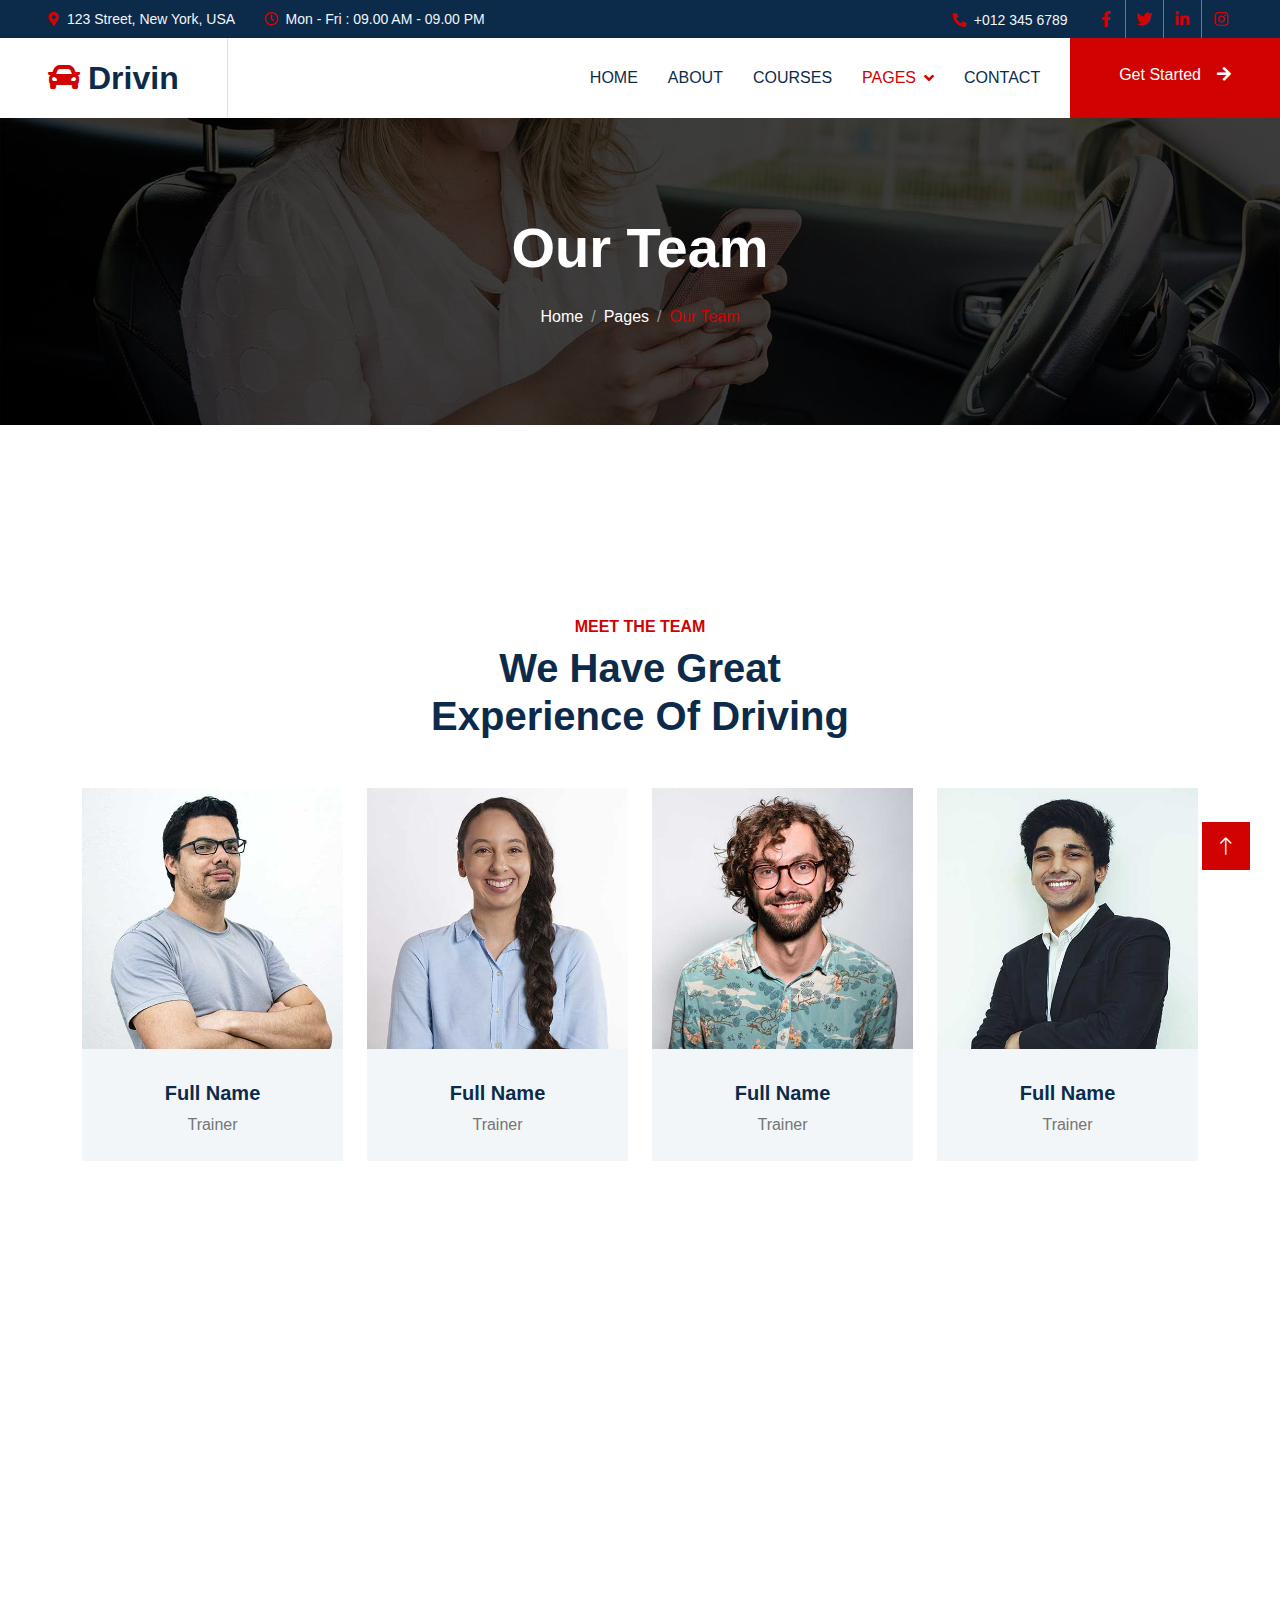
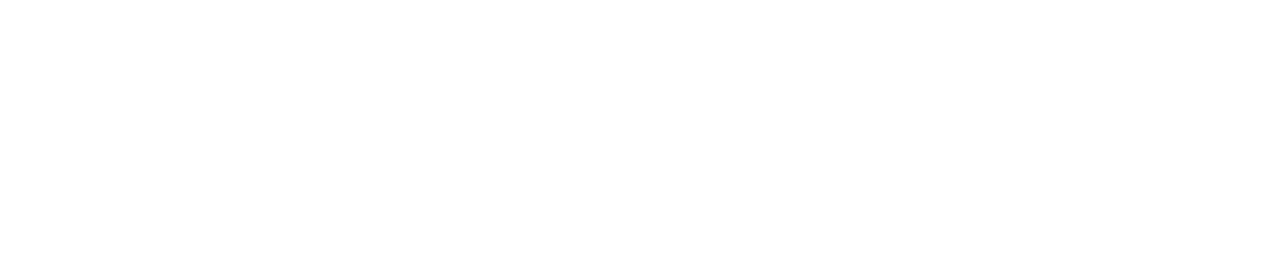
<file: team.html>
<!DOCTYPE html>
<html lang="en">

<head>
    <meta charset="utf-8">
    <title>Drivin - Driving School Website Template</title>
    <meta content="width=device-width, initial-scale=1.0" name="viewport">
    <meta content="" name="keywords">
    <meta content="" name="description">

    <!-- Favicon -->
    <link href="img/favicon.ico" rel="icon">

    <!-- Google Web Fonts -->
    <link rel="preconnect" href="https://fonts.googleapis.com">
    <link rel="preconnect" href="https://fonts.gstatic.com" crossorigin>
    <link href="https://fonts.googleapis.com/css2?family=Work+Sans:wght@400;500;600;700&display=swap" rel="stylesheet"> 

    <!-- Icon Font Stylesheet -->
    <link href="https://cdnjs.cloudflare.com/ajax/libs/font-awesome/5.10.0/css/all.min.css" rel="stylesheet">
    <link href="https://cdn.jsdelivr.net/npm/bootstrap-icons@1.4.1/font/bootstrap-icons.css" rel="stylesheet">

    <!-- Libraries Stylesheet -->
    <link href="lib/animate/animate.min.css" rel="stylesheet">
    <link href="lib/owlcarousel/assets/owl.carousel.min.css" rel="stylesheet">

    <!-- Customized Bootstrap Stylesheet -->
    <link href="css/bootstrap.min.css" rel="stylesheet">

    <!-- Template Stylesheet -->
    <link href="css/style.css" rel="stylesheet">
</head>

<body>
    <!-- Spinner Start -->
    <div id="spinner" class="show bg-white position-fixed translate-middle w-100 vh-100 top-50 start-50 d-flex align-items-center justify-content-center">
        <div class="spinner-grow text-primary" role="status"></div>
    </div>
    <!-- Spinner End -->


    <!-- Topbar Start -->
    <div class="container-fluid bg-dark text-light p-0">
        <div class="row gx-0 d-none d-lg-flex">
            <div class="col-lg-7 px-5 text-start">
                <div class="h-100 d-inline-flex align-items-center me-4">
                    <small class="fa fa-map-marker-alt text-primary me-2"></small>
                    <small>123 Street, New York, USA</small>
                </div>
                <div class="h-100 d-inline-flex align-items-center">
                    <small class="far fa-clock text-primary me-2"></small>
                    <small>Mon - Fri : 09.00 AM - 09.00 PM</small>
                </div>
            </div>
            <div class="col-lg-5 px-5 text-end">
                <div class="h-100 d-inline-flex align-items-center me-4">
                    <small class="fa fa-phone-alt text-primary me-2"></small>
                    <small>+012 345 6789</small>
                </div>
                <div class="h-100 d-inline-flex align-items-center mx-n2">
                    <a class="btn btn-square btn-link rounded-0 border-0 border-end border-secondary" href=""><i class="fab fa-facebook-f"></i></a>
                    <a class="btn btn-square btn-link rounded-0 border-0 border-end border-secondary" href=""><i class="fab fa-twitter"></i></a>
                    <a class="btn btn-square btn-link rounded-0 border-0 border-end border-secondary" href=""><i class="fab fa-linkedin-in"></i></a>
                    <a class="btn btn-square btn-link rounded-0" href=""><i class="fab fa-instagram"></i></a>
                </div>
            </div>
        </div>
    </div>
    <!-- Topbar End -->


    <!-- Navbar Start -->
    <nav class="navbar navbar-expand-lg bg-white navbar-light sticky-top p-0">
        <a href="index.html" class="navbar-brand d-flex align-items-center border-end px-4 px-lg-5">
            <h2 class="m-0"><i class="fa fa-car text-primary me-2"></i>Drivin</h2>
        </a>
        <button type="button" class="navbar-toggler me-4" data-bs-toggle="collapse" data-bs-target="#navbarCollapse">
            <span class="navbar-toggler-icon"></span>
        </button>
        <div class="collapse navbar-collapse" id="navbarCollapse">
            <div class="navbar-nav ms-auto p-4 p-lg-0">
                <a href="index.html" class="nav-item nav-link">Home</a>
                <a href="about.html" class="nav-item nav-link">About</a>
                <a href="courses.html" class="nav-item nav-link">Courses</a>
                <div class="nav-item dropdown">
                    <a href="#" class="nav-link dropdown-toggle active" data-bs-toggle="dropdown">Pages</a>
                    <div class="dropdown-menu bg-light m-0">
                        <a href="feature.html" class="dropdown-item">Features</a>
                        <a href="appointment.html" class="dropdown-item">Appointment</a>
                        <a href="team.html" class="dropdown-item active">Our Team</a>
                        <a href="testimonial.html" class="dropdown-item">Testimonial</a>
                        <a href="404.html" class="dropdown-item">404 Page</a>
                    </div>
                </div>
                <a href="contact.html" class="nav-item nav-link">Contact</a>
            </div>
            <a href="" class="btn btn-primary py-4 px-lg-5 d-none d-lg-block">Get Started<i class="fa fa-arrow-right ms-3"></i></a>
        </div>
    </nav>
    <!-- Navbar End -->


    <!-- Page Header Start -->
    <div class="container-fluid page-header py-6 my-6 mt-0 wow fadeIn" data-wow-delay="0.1s">
        <div class="container text-center">
            <h1 class="display-4 text-white animated slideInDown mb-4">Our Team</h1>
            <nav aria-label="breadcrumb animated slideInDown">
                <ol class="breadcrumb justify-content-center mb-0">
                    <li class="breadcrumb-item"><a class="text-white" href="#">Home</a></li>
                    <li class="breadcrumb-item"><a class="text-white" href="#">Pages</a></li>
                    <li class="breadcrumb-item text-primary active" aria-current="page">Our Team</li>
                </ol>
            </nav>
        </div>
    </div>
    <!-- Page Header End -->


    <!-- Team Start -->
    <div class="container-xxl py-6">
        <div class="container">
            <div class="text-center mx-auto mb-5 wow fadeInUp" data-wow-delay="0.1s" style="max-width: 500px;">
                <h6 class="text-primary text-uppercase mb-2">Meet The Team</h6>
                <h1 class="display-6 mb-4">We Have Great Experience Of Driving</h1>
            </div>
            <div class="row g-0 team-items">
                <div class="col-lg-3 col-md-6 wow fadeInUp" data-wow-delay="0.1s">
                    <div class="team-item position-relative">
                        <div class="position-relative">
                            <img class="img-fluid" src="img/team-1.jpg" alt="">
                            <div class="team-social text-center">
                                <a class="btn btn-square btn-outline-primary border-2 m-1" href=""><i class="fab fa-facebook-f"></i></a>
                                <a class="btn btn-square btn-outline-primary border-2 m-1" href=""><i class="fab fa-twitter"></i></a>
                                <a class="btn btn-square btn-outline-primary border-2 m-1" href=""><i class="fab fa-instagram"></i></a>
                            </div>
                        </div>
                        <div class="bg-light text-center p-4">
                            <h5 class="mt-2">Full Name</h5>
                            <span>Trainer</span>
                        </div>
                    </div>
                </div>
                <div class="col-lg-3 col-md-6 wow fadeInUp" data-wow-delay="0.3s">
                    <div class="team-item position-relative">
                        <div class="position-relative">
                            <img class="img-fluid" src="img/team-2.jpg" alt="">
                            <div class="team-social text-center">
                                <a class="btn btn-square btn-outline-primary border-2 m-1" href=""><i class="fab fa-facebook-f"></i></a>
                                <a class="btn btn-square btn-outline-primary border-2 m-1" href=""><i class="fab fa-twitter"></i></a>
                                <a class="btn btn-square btn-outline-primary border-2 m-1" href=""><i class="fab fa-instagram"></i></a>
                            </div>
                        </div>
                        <div class="bg-light text-center p-4">
                            <h5 class="mt-2">Full Name</h5>
                            <span>Trainer</span>
                        </div>
                    </div>
                </div>
                <div class="col-lg-3 col-md-6 wow fadeInUp" data-wow-delay="0.5s">
                    <div class="team-item position-relative">
                        <div class="position-relative">
                            <img class="img-fluid" src="img/team-3.jpg" alt="">
                            <div class="team-social text-center">
                                <a class="btn btn-square btn-outline-primary border-2 m-1" href=""><i class="fab fa-facebook-f"></i></a>
                                <a class="btn btn-square btn-outline-primary border-2 m-1" href=""><i class="fab fa-twitter"></i></a>
                                <a class="btn btn-square btn-outline-primary border-2 m-1" href=""><i class="fab fa-instagram"></i></a>
                            </div>
                        </div>
                        <div class="bg-light text-center p-4">
                            <h5 class="mt-2">Full Name</h5>
                            <span>Trainer</span>
                        </div>
                    </div>
                </div>
                <div class="col-lg-3 col-md-6 wow fadeInUp" data-wow-delay="0.7s">
                    <div class="team-item position-relative">
                        <div class="position-relative">
                            <img class="img-fluid" src="img/team-4.jpg" alt="">
                            <div class="team-social text-center">
                                <a class="btn btn-square btn-outline-primary border-2 m-1" href=""><i class="fab fa-facebook-f"></i></a>
                                <a class="btn btn-square btn-outline-primary border-2 m-1" href=""><i class="fab fa-twitter"></i></a>
                                <a class="btn btn-square btn-outline-primary border-2 m-1" href=""><i class="fab fa-instagram"></i></a>
                            </div>
                        </div>
                        <div class="bg-light text-center p-4">
                            <h5 class="mt-2">Full Name</h5>
                            <span>Trainer</span>
                        </div>
                    </div>
                </div>
            </div>
        </div>
    </div>
    <!-- Team End -->


    <!-- Footer Start -->
    <div class="container-fluid bg-dark text-light footer my-6 mb-0 py-6 wow fadeIn" data-wow-delay="0.1s">
        <div class="container">
            <div class="row g-5">
                <div class="col-lg-3 col-md-6">
                    <h4 class="text-white mb-4">Get In Touch</h4>
                    <h2 class="text-primary mb-4"><i class="fa fa-car text-white me-2"></i>Drivin</h2>
                    <p class="mb-2"><i class="fa fa-map-marker-alt me-3"></i>123 Street, New York, USA</p>
                    <p class="mb-2"><i class="fa fa-phone-alt me-3"></i>+012 345 67890</p>
                    <p class="mb-2"><i class="fa fa-envelope me-3"></i>info@example.com</p>
                </div>
                <div class="col-lg-3 col-md-6">
                    <h4 class="text-light mb-4">Quick Links</h4>
                    <a class="btn btn-link" href="">About Us</a>
                    <a class="btn btn-link" href="">Contact Us</a>
                    <a class="btn btn-link" href="">Our Services</a>
                    <a class="btn btn-link" href="">Terms & Condition</a>
                    <a class="btn btn-link" href="">Support</a>
                </div>
                <div class="col-lg-3 col-md-6">
                    <h4 class="text-light mb-4">Popular Links</h4>
                    <a class="btn btn-link" href="">About Us</a>
                    <a class="btn btn-link" href="">Contact Us</a>
                    <a class="btn btn-link" href="">Our Services</a>
                    <a class="btn btn-link" href="">Terms & Condition</a>
                    <a class="btn btn-link" href="">Support</a>
                </div>
                <div class="col-lg-3 col-md-6">
                    <h4 class="text-light mb-4">Newsletter</h4>
                    <form action="">
                        <div class="input-group">
                            <input type="text" class="form-control p-3 border-0" placeholder="Your Email Address">
                            <button class="btn btn-primary">Sign Up</button>
                        </div>
                    </form>
                    <h6 class="text-white mt-4 mb-3">Follow Us</h6>
                    <div class="d-flex pt-2">
                        <a class="btn btn-square btn-outline-light me-1" href=""><i class="fab fa-twitter"></i></a>
                        <a class="btn btn-square btn-outline-light me-1" href=""><i class="fab fa-facebook-f"></i></a>
                        <a class="btn btn-square btn-outline-light me-1" href=""><i class="fab fa-youtube"></i></a>
                        <a class="btn btn-square btn-outline-light me-0" href=""><i class="fab fa-linkedin-in"></i></a>
                    </div>
                </div>
            </div>
        </div>
    </div>
    <!-- Footer End -->


    <!-- Copyright Start -->
    <div class="container-fluid copyright text-light py-4 wow fadeIn" data-wow-delay="0.1s">
        <div class="container">
            <div class="row">
                <div class="col-md-6 text-center text-md-start mb-3 mb-md-0">
                    &copy; <a href="#">Your Site Name</a>, All Right Reserved.
                </div>
                <div class="col-md-6 text-center text-md-end">
                    <!--/*** This template is free as long as you keep the footer author’s credit link/attribution link/backlink. If you'd like to use the template without the footer author’s credit link/attribution link/backlink, you can purchase the Credit Removal License from "https://htmlcodex.com/credit-removal". Thank you for your support. ***/-->
                    Designed By <a href="https://htmlcodex.com">HTML Codex</a>
                    <br>Distributed By: <a href="https://themewagon.com" target="_blank">ThemeWagon</a>
                </div>
            </div>
        </div>
    </div>
    <!-- Copyright End -->


    <!-- Back to Top -->
    <a href="#" class="btn btn-lg btn-primary btn-lg-square back-to-top"><i class="bi bi-arrow-up"></i></a>


    <!-- JavaScript Libraries -->
    <script src="https://code.jquery.com/jquery-3.4.1.min.js"></script>
    <script src="https://cdn.jsdelivr.net/npm/bootstrap@5.0.0/dist/js/bootstrap.bundle.min.js"></script>
    <script src="lib/wow/wow.min.js"></script>
    <script src="lib/easing/easing.min.js"></script>
    <script src="lib/waypoints/waypoints.min.js"></script>
    <script src="lib/owlcarousel/owl.carousel.min.js"></script>

    <!-- Template Javascript -->
    <script src="js/main.js"></script>
</body>

</html>
</file>
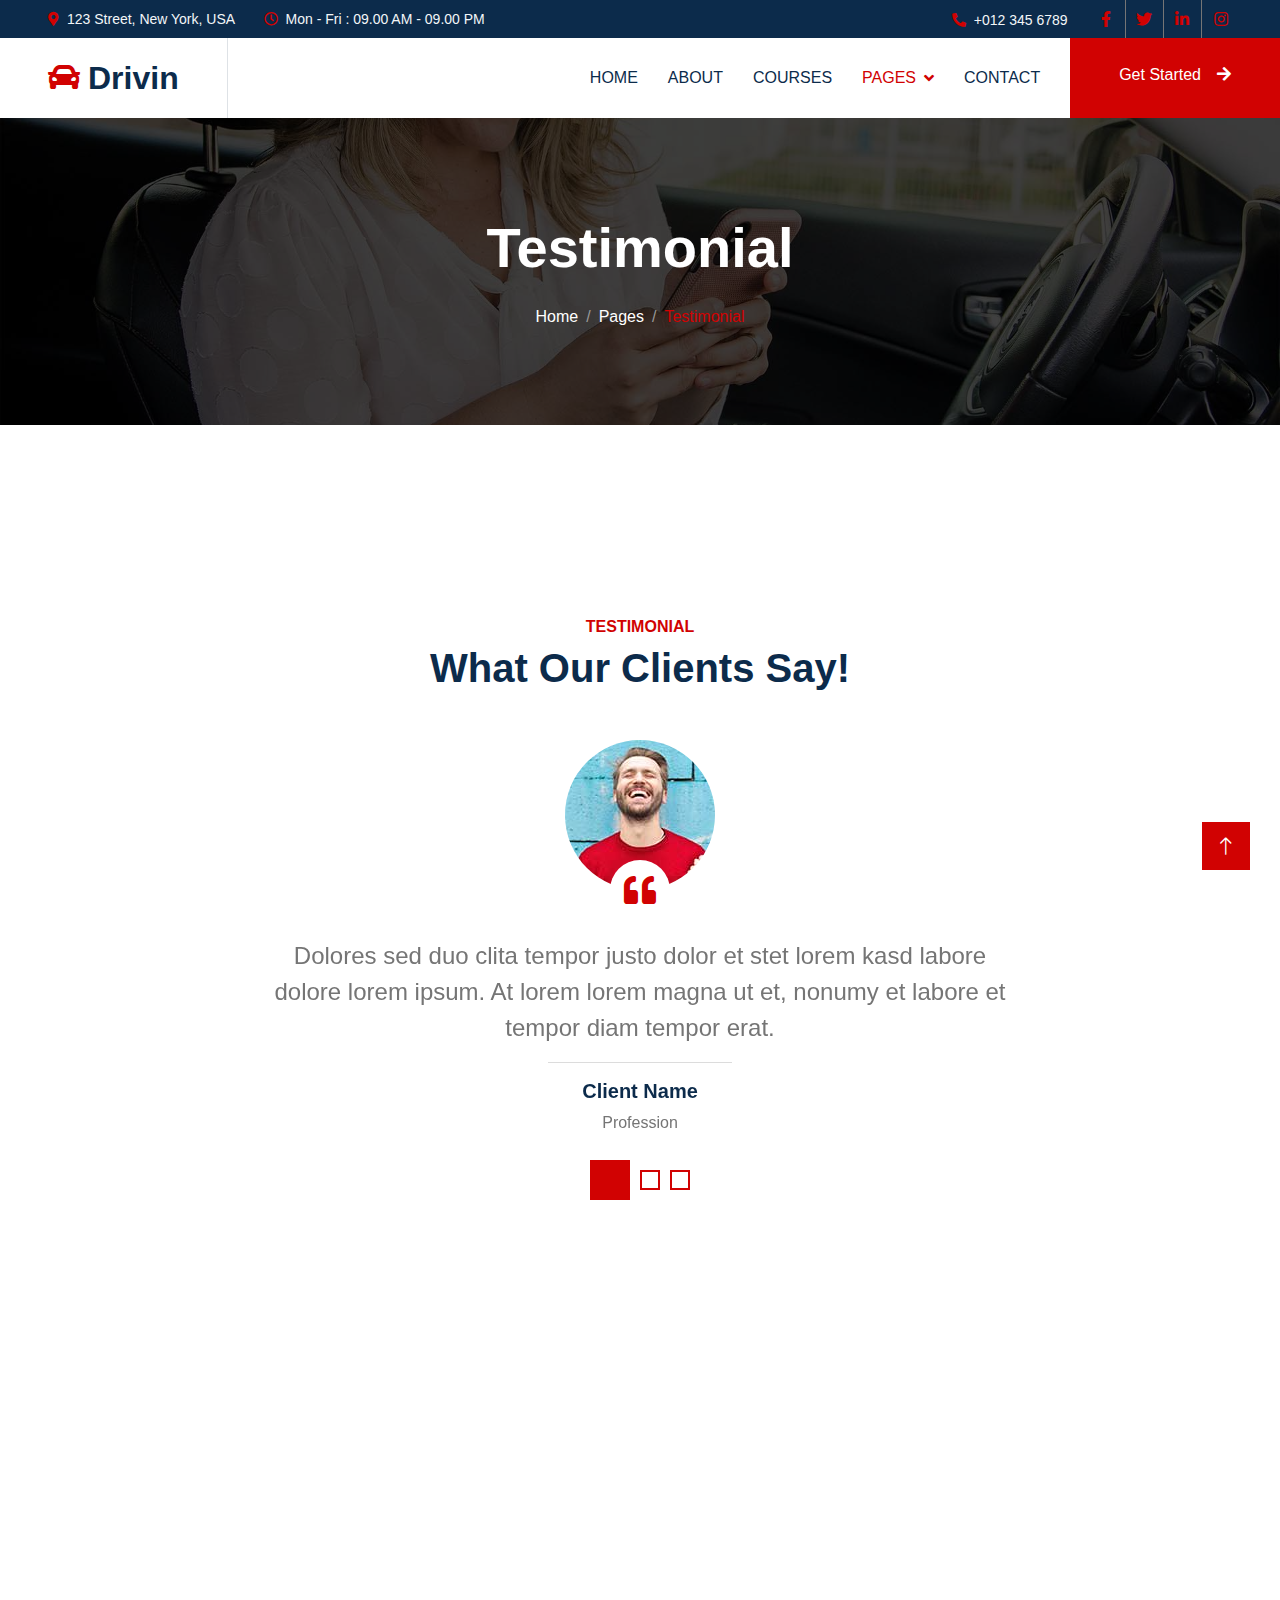
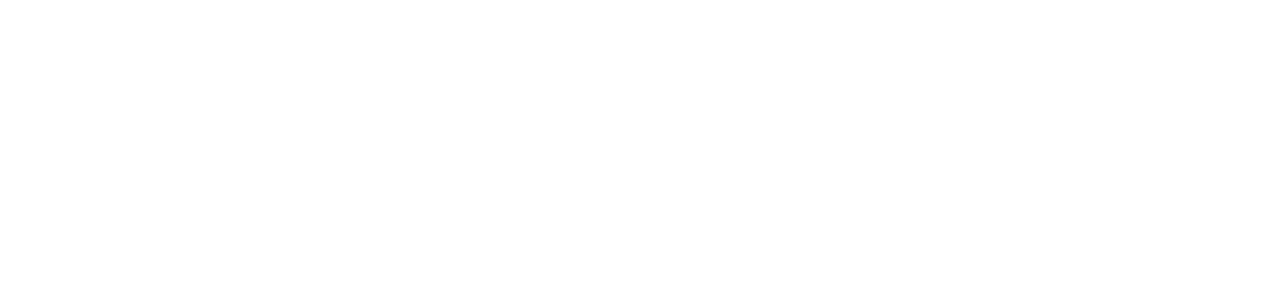
<file: testimonial.html>
<!DOCTYPE html>
<html lang="en">

<head>
    <meta charset="utf-8">
    <title>Drivin - Driving School Website Template</title>
    <meta content="width=device-width, initial-scale=1.0" name="viewport">
    <meta content="" name="keywords">
    <meta content="" name="description">

    <!-- Favicon -->
    <link href="img/favicon.ico" rel="icon">

    <!-- Google Web Fonts -->
    <link rel="preconnect" href="https://fonts.googleapis.com">
    <link rel="preconnect" href="https://fonts.gstatic.com" crossorigin>
    <link href="https://fonts.googleapis.com/css2?family=Work+Sans:wght@400;500;600;700&display=swap" rel="stylesheet"> 

    <!-- Icon Font Stylesheet -->
    <link href="https://cdnjs.cloudflare.com/ajax/libs/font-awesome/5.10.0/css/all.min.css" rel="stylesheet">
    <link href="https://cdn.jsdelivr.net/npm/bootstrap-icons@1.4.1/font/bootstrap-icons.css" rel="stylesheet">

    <!-- Libraries Stylesheet -->
    <link href="lib/animate/animate.min.css" rel="stylesheet">
    <link href="lib/owlcarousel/assets/owl.carousel.min.css" rel="stylesheet">

    <!-- Customized Bootstrap Stylesheet -->
    <link href="css/bootstrap.min.css" rel="stylesheet">

    <!-- Template Stylesheet -->
    <link href="css/style.css" rel="stylesheet">
</head>

<body>
    <!-- Spinner Start -->
    <div id="spinner" class="show bg-white position-fixed translate-middle w-100 vh-100 top-50 start-50 d-flex align-items-center justify-content-center">
        <div class="spinner-grow text-primary" role="status"></div>
    </div>
    <!-- Spinner End -->


    <!-- Topbar Start -->
    <div class="container-fluid bg-dark text-light p-0">
        <div class="row gx-0 d-none d-lg-flex">
            <div class="col-lg-7 px-5 text-start">
                <div class="h-100 d-inline-flex align-items-center me-4">
                    <small class="fa fa-map-marker-alt text-primary me-2"></small>
                    <small>123 Street, New York, USA</small>
                </div>
                <div class="h-100 d-inline-flex align-items-center">
                    <small class="far fa-clock text-primary me-2"></small>
                    <small>Mon - Fri : 09.00 AM - 09.00 PM</small>
                </div>
            </div>
            <div class="col-lg-5 px-5 text-end">
                <div class="h-100 d-inline-flex align-items-center me-4">
                    <small class="fa fa-phone-alt text-primary me-2"></small>
                    <small>+012 345 6789</small>
                </div>
                <div class="h-100 d-inline-flex align-items-center mx-n2">
                    <a class="btn btn-square btn-link rounded-0 border-0 border-end border-secondary" href=""><i class="fab fa-facebook-f"></i></a>
                    <a class="btn btn-square btn-link rounded-0 border-0 border-end border-secondary" href=""><i class="fab fa-twitter"></i></a>
                    <a class="btn btn-square btn-link rounded-0 border-0 border-end border-secondary" href=""><i class="fab fa-linkedin-in"></i></a>
                    <a class="btn btn-square btn-link rounded-0" href=""><i class="fab fa-instagram"></i></a>
                </div>
            </div>
        </div>
    </div>
    <!-- Topbar End -->


    <!-- Navbar Start -->
    <nav class="navbar navbar-expand-lg bg-white navbar-light sticky-top p-0">
        <a href="index.html" class="navbar-brand d-flex align-items-center border-end px-4 px-lg-5">
            <h2 class="m-0"><i class="fa fa-car text-primary me-2"></i>Drivin</h2>
        </a>
        <button type="button" class="navbar-toggler me-4" data-bs-toggle="collapse" data-bs-target="#navbarCollapse">
            <span class="navbar-toggler-icon"></span>
        </button>
        <div class="collapse navbar-collapse" id="navbarCollapse">
            <div class="navbar-nav ms-auto p-4 p-lg-0">
                <a href="index.html" class="nav-item nav-link">Home</a>
                <a href="about.html" class="nav-item nav-link">About</a>
                <a href="courses.html" class="nav-item nav-link">Courses</a>
                <div class="nav-item dropdown">
                    <a href="#" class="nav-link dropdown-toggle active" data-bs-toggle="dropdown">Pages</a>
                    <div class="dropdown-menu bg-light m-0">
                        <a href="feature.html" class="dropdown-item">Features</a>
                        <a href="appointment.html" class="dropdown-item">Appointment</a>
                        <a href="team.html" class="dropdown-item">Our Team</a>
                        <a href="testimonial.html" class="dropdown-item active">Testimonial</a>
                        <a href="404.html" class="dropdown-item">404 Page</a>
                    </div>
                </div>
                <a href="contact.html" class="nav-item nav-link">Contact</a>
            </div>
            <a href="" class="btn btn-primary py-4 px-lg-5 d-none d-lg-block">Get Started<i class="fa fa-arrow-right ms-3"></i></a>
        </div>
    </nav>
    <!-- Navbar End -->


    <!-- Page Header Start -->
    <div class="container-fluid page-header py-6 my-6 mt-0 wow fadeIn" data-wow-delay="0.1s">
        <div class="container text-center">
            <h1 class="display-4 text-white animated slideInDown mb-4">Testimonial</h1>
            <nav aria-label="breadcrumb animated slideInDown">
                <ol class="breadcrumb justify-content-center mb-0">
                    <li class="breadcrumb-item"><a class="text-white" href="#">Home</a></li>
                    <li class="breadcrumb-item"><a class="text-white" href="#">Pages</a></li>
                    <li class="breadcrumb-item text-primary active" aria-current="page">Testimonial</li>
                </ol>
            </nav>
        </div>
    </div>
    <!-- Page Header End -->


    <!-- Testimonial Start -->
    <div class="container-xxl py-6">
        <div class="container">
            <div class="text-center mx-auto mb-5 wow fadeInUp" data-wow-delay="0.1s" style="max-width: 500px;">
                <h6 class="text-primary text-uppercase mb-2">Testimonial</h6>
                <h1 class="display-6 mb-4">What Our Clients Say!</h1>
            </div>
            <div class="row justify-content-center">
                <div class="col-lg-8 wow fadeInUp" data-wow-delay="0.1s">
                    <div class="owl-carousel testimonial-carousel">
                        <div class="testimonial-item text-center">
                            <div class="position-relative mb-5">
                                <img class="img-fluid rounded-circle mx-auto" src="img/testimonial-1.jpg" alt="">
                                <div class="position-absolute top-100 start-50 translate-middle d-flex align-items-center justify-content-center bg-white rounded-circle" style="width: 60px; height: 60px;">
                                    <i class="fa fa-quote-left fa-2x text-primary"></i>
                                </div>
                            </div>
                            <p class="fs-4">Dolores sed duo clita tempor justo dolor et stet lorem kasd labore dolore lorem ipsum. At lorem lorem magna ut et, nonumy et labore et tempor diam tempor erat.</p>
                            <hr class="w-25 mx-auto">
                            <h5>Client Name</h5>
                            <span>Profession</span>
                        </div>
                        <div class="testimonial-item text-center">
                            <div class="position-relative mb-5">
                                <img class="img-fluid rounded-circle mx-auto" src="img/testimonial-2.jpg" alt="">
                                <div class="position-absolute top-100 start-50 translate-middle d-flex align-items-center justify-content-center bg-white rounded-circle" style="width: 60px; height: 60px;">
                                    <i class="fa fa-quote-left fa-2x text-primary"></i>
                                </div>
                            </div>
                            <p class="fs-4">Dolores sed duo clita tempor justo dolor et stet lorem kasd labore dolore lorem ipsum. At lorem lorem magna ut et, nonumy et labore et tempor diam tempor erat.</p>
                            <hr class="w-25 mx-auto">
                            <h5>Client Name</h5>
                            <span>Profession</span>
                        </div>
                        <div class="testimonial-item text-center">
                            <div class="position-relative mb-5">
                                <img class="img-fluid rounded-circle mx-auto" src="img/testimonial-3.jpg" alt="">
                                <div class="position-absolute top-100 start-50 translate-middle d-flex align-items-center justify-content-center bg-white rounded-circle" style="width: 60px; height: 60px;">
                                    <i class="fa fa-quote-left fa-2x text-primary"></i>
                                </div>
                            </div>
                            <p class="fs-4">Dolores sed duo clita tempor justo dolor et stet lorem kasd labore dolore lorem ipsum. At lorem lorem magna ut et, nonumy et labore et tempor diam tempor erat.</p>
                            <hr class="w-25 mx-auto">
                            <h5>Client Name</h5>
                            <span>Profession</span>
                        </div>
                    </div>
                </div>
            </div>
        </div>
    </div>
    <!-- Testimonial End -->


    <!-- Footer Start -->
    <div class="container-fluid bg-dark text-light footer my-6 mb-0 py-6 wow fadeIn" data-wow-delay="0.1s">
        <div class="container">
            <div class="row g-5">
                <div class="col-lg-3 col-md-6">
                    <h4 class="text-white mb-4">Get In Touch</h4>
                    <h2 class="text-primary mb-4"><i class="fa fa-car text-white me-2"></i>Drivin</h2>
                    <p class="mb-2"><i class="fa fa-map-marker-alt me-3"></i>123 Street, New York, USA</p>
                    <p class="mb-2"><i class="fa fa-phone-alt me-3"></i>+012 345 67890</p>
                    <p class="mb-2"><i class="fa fa-envelope me-3"></i>info@example.com</p>
                </div>
                <div class="col-lg-3 col-md-6">
                    <h4 class="text-light mb-4">Quick Links</h4>
                    <a class="btn btn-link" href="">About Us</a>
                    <a class="btn btn-link" href="">Contact Us</a>
                    <a class="btn btn-link" href="">Our Services</a>
                    <a class="btn btn-link" href="">Terms & Condition</a>
                    <a class="btn btn-link" href="">Support</a>
                </div>
                <div class="col-lg-3 col-md-6">
                    <h4 class="text-light mb-4">Popular Links</h4>
                    <a class="btn btn-link" href="">About Us</a>
                    <a class="btn btn-link" href="">Contact Us</a>
                    <a class="btn btn-link" href="">Our Services</a>
                    <a class="btn btn-link" href="">Terms & Condition</a>
                    <a class="btn btn-link" href="">Support</a>
                </div>
                <div class="col-lg-3 col-md-6">
                    <h4 class="text-light mb-4">Newsletter</h4>
                    <form action="">
                        <div class="input-group">
                            <input type="text" class="form-control p-3 border-0" placeholder="Your Email Address">
                            <button class="btn btn-primary">Sign Up</button>
                        </div>
                    </form>
                    <h6 class="text-white mt-4 mb-3">Follow Us</h6>
                    <div class="d-flex pt-2">
                        <a class="btn btn-square btn-outline-light me-1" href=""><i class="fab fa-twitter"></i></a>
                        <a class="btn btn-square btn-outline-light me-1" href=""><i class="fab fa-facebook-f"></i></a>
                        <a class="btn btn-square btn-outline-light me-1" href=""><i class="fab fa-youtube"></i></a>
                        <a class="btn btn-square btn-outline-light me-0" href=""><i class="fab fa-linkedin-in"></i></a>
                    </div>
                </div>
            </div>
        </div>
    </div>
    <!-- Footer End -->


    <!-- Copyright Start -->
    <div class="container-fluid copyright text-light py-4 wow fadeIn" data-wow-delay="0.1s">
        <div class="container">
            <div class="row">
                <div class="col-md-6 text-center text-md-start mb-3 mb-md-0">
                    &copy; <a href="#">Your Site Name</a>, All Right Reserved.
                </div>
                <div class="col-md-6 text-center text-md-end">
                    <!--/*** This template is free as long as you keep the footer author’s credit link/attribution link/backlink. If you'd like to use the template without the footer author’s credit link/attribution link/backlink, you can purchase the Credit Removal License from "https://htmlcodex.com/credit-removal". Thank you for your support. ***/-->
                    Designed By <a href="https://htmlcodex.com">HTML Codex</a>
                    <br>Distributed By: <a href="https://themewagon.com" target="_blank">ThemeWagon</a>
                </div>
            </div>
        </div>
    </div>
    <!-- Copyright End -->


    <!-- Back to Top -->
    <a href="#" class="btn btn-lg btn-primary btn-lg-square back-to-top"><i class="bi bi-arrow-up"></i></a>


    <!-- JavaScript Libraries -->
    <script src="https://code.jquery.com/jquery-3.4.1.min.js"></script>
    <script src="https://cdn.jsdelivr.net/npm/bootstrap@5.0.0/dist/js/bootstrap.bundle.min.js"></script>
    <script src="lib/wow/wow.min.js"></script>
    <script src="lib/easing/easing.min.js"></script>
    <script src="lib/waypoints/waypoints.min.js"></script>
    <script src="lib/owlcarousel/owl.carousel.min.js"></script>

    <!-- Template Javascript -->
    <script src="js/main.js"></script>
</body>

</html>
</file>
<file: css/style.css>
/********** Template CSS **********/
:root {
    /**#8c0404**/
    --primary: #d10202;
    --secondary: #757575;
    --light: #F3F6F8;
    --dark: #0C2B4B;
}

.py-6 {
    padding-top: 6rem;
    padding-bottom: 6rem;
}

.my-6 {
    margin-top: 6rem;
    margin-bottom: 6rem;
}

.back-to-top {
    position: fixed;
    display: none;
    right: 30px;
    bottom: 30px;
    z-index: 99;
}


/*** Spinner ***/
#spinner {
    opacity: 0;
    visibility: hidden;
    transition: opacity .5s ease-out, visibility 0s linear .5s;
    z-index: 99999;
}

#spinner.show {
    transition: opacity .5s ease-out, visibility 0s linear 0s;
    visibility: visible;
    opacity: 1;
}


/*** Button ***/
.btn {
    font-weight: 500;
    transition: .5s;
}

.btn.btn-primary,
.btn.btn-outline-primary:hover {
    color: #FFFFFF;
}

.btn-square {
    width: 38px;
    height: 38px;
}

.btn-sm-square {
    width: 32px;
    height: 32px;
}

.btn-lg-square {
    width: 48px;
    height: 48px;
}

.btn-square,
.btn-sm-square,
.btn-lg-square {
    padding: 0;
    display: flex;
    align-items: center;
    justify-content: center;
    font-weight: normal;
}


/*** Navbar ***/
.navbar.sticky-top {
    top: -100px;
    transition: .5s;
}

.navbar .navbar-brand,
.navbar a.btn {
    height: 80px
}

.navbar .navbar-nav .nav-link {
    margin-right: 30px;
    padding: 25px 0;
    color: var(--dark);
    font-weight: 500;
    text-transform: uppercase;
    outline: none;
}

.navbar .navbar-nav .nav-link:hover,
.navbar .navbar-nav .nav-link.active {
    color: var(--primary);
}

.navbar .dropdown-toggle::after {
    border: none;
    content: "\f107";
    font-family: "Font Awesome 5 Free";
    font-weight: 900;
    vertical-align: middle;
    margin-left: 8px;
}

@media (max-width: 991.98px) {
    .navbar .navbar-nav .nav-link  {
        margin-right: 0;
        padding: 10px 0;
    }

    .navbar .navbar-nav {
        border-top: 1px solid #EEEEEE;
    }
}

@media (min-width: 992px) {
    .navbar .nav-item .dropdown-menu {
        display: block;
        border: none;
        margin-top: 0;
        top: 150%;
        opacity: 0;
        visibility: hidden;
        transition: .5s;
    }

    .navbar .nav-item:hover .dropdown-menu {
        top: 100%;
        visibility: visible;
        transition: .5s;
        opacity: 1;
    }
}


/*** Header ***/
.carousel-caption {
    top: 0;
    left: 0;
    right: 0;
    bottom: 0;
    display: flex;
    align-items: center;
    justify-content: center;
    text-align: center;
    background: rgba(0, 0, 0, .75);
    z-index: 1;
}

.carousel-control-prev,
.carousel-control-next {
    width: 15%;
}

.carousel-control-prev-icon,
.carousel-control-next-icon {
    width: 3rem;
    height: 3rem;
    background-color: var(--primary);
    border: 10px solid var(--primary);
}

@media (max-width: 768px) {
    #header-carousel .carousel-item {
        position: relative;
        min-height: 450px;
    }
    
    #header-carousel .carousel-item img {
        position: absolute;
        width: 100%;
        height: 100%;
        object-fit: cover;
    }
}

.page-header {
    background: linear-gradient(rgba(0, 0, 0, .75), rgba(0, 0, 0, .75)), url(../img/carousel-1.jpg) center center no-repeat;
    background-size: cover;
}

.breadcrumb-item+.breadcrumb-item::before {
    color: #999999;
}


/*** Facts ***/
@media (min-width: 991.98px) {
    .facts {
        position: relative;
        margin-top: -75px;
        z-index: 1;
    }
}


/*** Courses ***/
.courses {
    min-height: 100vh;
    background: linear-gradient(rgba(255, 255, 255, .9), rgba(255, 255, 255, .9)), url(../img/carousel-1.jpg) center center no-repeat;
    background-attachment: fixed;
    background-size: cover;
}

.courses-item .courses-overlay {
    position: absolute;
    width: 100%;
    height: 0;
    top: 0;
    left: 0;
    display: flex;
    align-items: center;
    justify-content: center;
    background: rgba(0, 0, 0, .5);
    overflow: hidden;
    opacity: 0;
    transition: .5s;
}

.courses-item:hover .courses-overlay {
    height: 100%;
    opacity: 1;
}


/*** Team ***/
.team-items {
    margin: -.75rem;
}

.team-item {
    padding: .75rem;
}

.team-item::after {
    position: absolute;
    content: "";
    width: 100%;
    height: 0;
    top: 0;
    left: 0;
    background: #FFFFFF;
    transition: .5s;
    z-index: -1;
}

.team-item:hover::after {
    height: 100%;
    background: var(--primary);
}

.team-item .team-social {
    position: absolute;
    width: 100%;
    height: 0;
    top: 0;
    left: 0;
    display: flex;
    align-items: center;
    justify-content: center;
    background: rgba(0, 0, 0, .75);
    overflow: hidden;
    opacity: 0;
    transition: .5s;
}

.team-item:hover .team-social {
    height: 100%;
    opacity: 1;
}


/*** Testimonial ***/
.testimonial-carousel .owl-dots {
    height: 40px;
    margin-top: 25px;
    display: flex;
    align-items: center;
    justify-content: center;
}

.testimonial-carousel .owl-dot {
    position: relative;
    display: inline-block;
    margin: 0 5px;
    width: 20px;
    height: 20px;
    background: transparent;
    border: 2px solid var(--primary);
    transition: .5s;
}

.testimonial-carousel .owl-dot.active {
    width: 40px;
    height: 40px;
    background: var(--primary);
}

.testimonial-carousel .owl-item img {
    width: 150px;
    height: 150px;
}


/*** Footer ***/
.footer .btn.btn-link {
    display: block;
    margin-bottom: 5px;
    padding: 0;
    text-align: left;
    color: var(--light);
    font-weight: normal;
    text-transform: capitalize;
    transition: .3s;
}

.footer .btn.btn-link::before {
    position: relative;
    content: "\f105";
    font-family: "Font Awesome 5 Free";
    font-weight: 900;
    color: var(--light);
    margin-right: 10px;
}

.footer .btn.btn-link:hover {
    color: var(--primary);
    letter-spacing: 1px;
    box-shadow: none;
}

.copyright {
    background: #092139;
}

.copyright a {
    color: var(--primary);
}

.copyright a:hover {
    color: var(--light);
}
</file>
